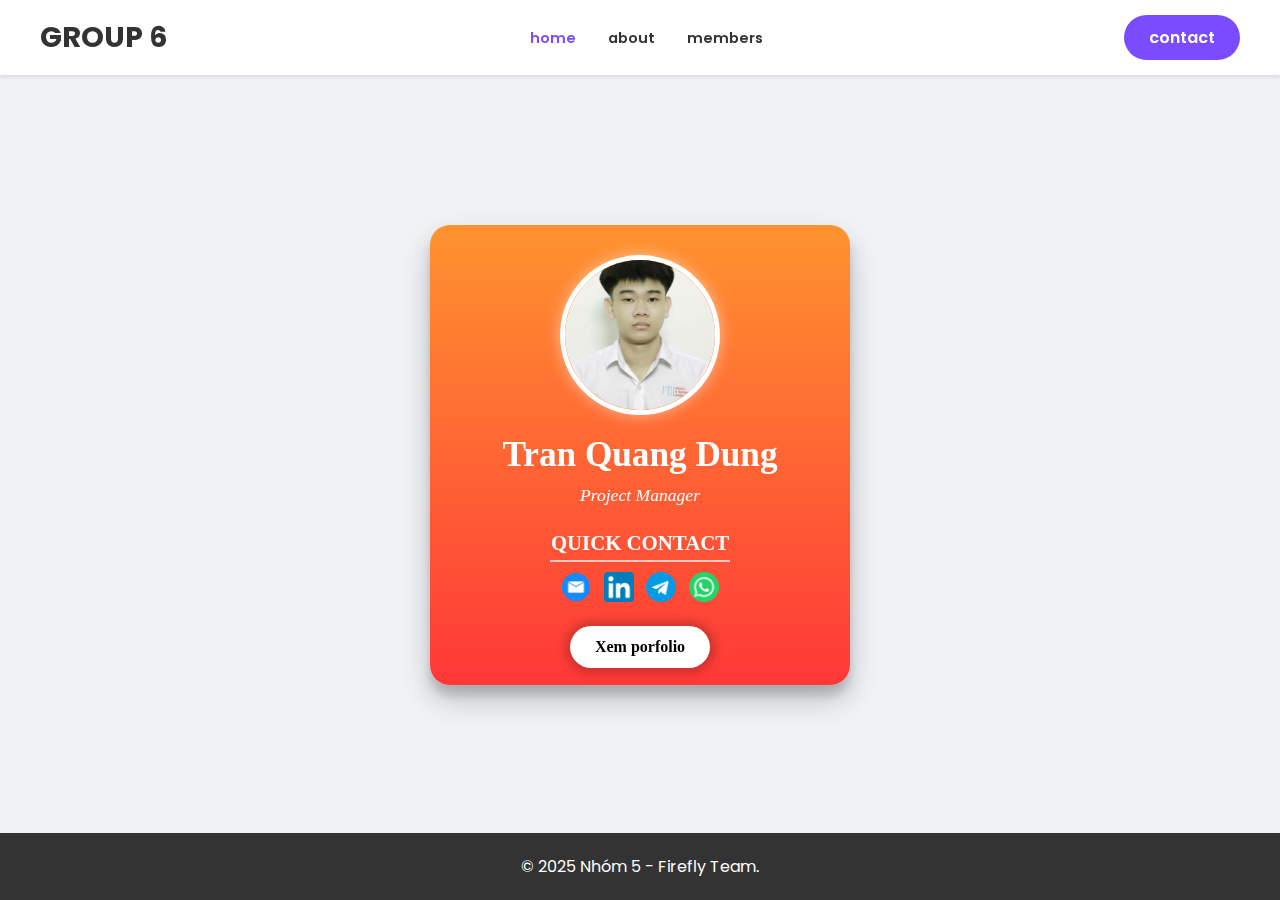
<file: dung.html>
<!DOCTYPE html>
<html lang="vi">
  <head>
    <meta charset="UTF-8" />
    <meta name="viewport" content="width=device-width, initial-scale=1.0" />
    <title>Thông Tin Thành Viên</title>
    <link
      href="https://fonts.googleapis.com/css2?family=Poppins:wght@400;600;700&display=swap"
      rel="stylesheet"
    />
    <style>
      body {
        margin: 0;
        font-family: "Poppins", sans-serif;
        background-color: #f0f2f5;
        color: #333;
      }
      .container {
        max-width: 1200px;
        margin: 0 auto;
        padding: 0 20px;
      }
      header {
        background-color: white;
        padding: 15px 0;
        box-shadow: 0 2px 4px rgba(0, 0, 0, 0.1);
        position: fixed;
        width: 100%;
        top: 0;
        z-index: 1000;
      }

      /* Dropdown Menu */
      .has-dropdown {
        position: relative;
      }
      .dropdown {
        display: flex;
        flex-direction: column;
        position: absolute;
        top: 100%;
        left: 0;
        background: #fff;
        border-radius: 8px;
        box-shadow: 0 4px 16px rgba(0, 0, 0, 0.2);
        overflow: hidden;
        opacity: 0;
        visibility: hidden;
        transform: translateY(10px);
        transition: opacity 0.3s, transform 0.3s;
        z-index: 10;
        min-width: 200px;
      }
      .dropdown li {
        list-style: none;
      }
      .dropdown li a:hover {
        background: #f0f0f0;
      }
      .has-dropdown:hover .dropdown {
        opacity: 1;
        visibility: visible;
        transform: translateY(0);
      }

      /* ABOUT SECTION */
      .about-section {
        text-align: center;
        padding: 40px 0;
        background-color: #efeaff;
      }

      .about-section .container {
        background: #fff;
        padding: 30px;
        border-radius: 12px;
        box-shadow: 0 8px 24px rgba(0, 0, 0, 0.05);
      }

      .about-section h2 {
        font-size: 28px;
        margin-bottom: 15px;
      }

      .about-section p {
        font-size: 20px;
        max-width: 800px;
        margin: 0 auto;
        line-height: 1.6;
      }

      /* Scroll animation states */
      .about-section,
      .slide-left,
      .slide-right {
        opacity: 0;
        transition: opacity 0.6s ease, transform 0.6s ease;
      }
      .slide-left {
        transform: translateX(-40px);
      }
      .slide-right {
        transform: translateX(40px);
      }
      .fade-in {
        opacity: 1;
        transform: translateX(0);
      }

      header .container {
        display: flex;
        justify-content: space-between;
        align-items: center;
      }
      .logo {
        font-weight: 700;
        font-size: 1.8em;
      }
      .nav-links ul {
        margin: 0;
        padding: 0;
        list-style: none;
        display: flex;
        align-items: center;
      }
      .nav-links ul li {
        position: relative;
        text-transform: lowercase;
        padding: 0.5rem 1rem;
      }
      .dropdown-list {
        padding: 0 !important;
      }
      .nav-links a {
        text-decoration: none;
        color: #333;
        font-weight: 600;
        font-size: 0.9em;
        transition: color 0.3s;
      }
      .nav-links a:hover,
      .nav-links a.active {
        color: #7b4cff;
      }
      .has-dropdown:hover .dropdown {
        display: block;
      }
      .dropdown {
        display: none;
        position: absolute;
        background-color: white;
        box-shadow: 0 4px 8px rgba(0, 0, 0, 0.1);
        list-style: none;
        padding: 10px 0;
        margin-top: 10px;
        border-radius: 10px;
      }
      .dropdown li a {
        padding: 15px 20px;
        border-radius: 5px;
        display: block;
        white-space: nowrap;
        text-align: center;
        text-transform: capitalize;
        font-weight: bolder;
      }
      .btn-contact {
        background-color: #7b4cff;
        color: white;
        padding: 10px 25px;
        border-radius: 50px;
        text-decoration: none;
        font-weight: 600;
        transition: background-color 0.3s;
      }
      .btn-contact:hover {
        background-color: #5229cc;
      }
      footer {
        background-color: #333;
        color: white;
        padding: 5px 0;
        text-align: center;
        position: fixed;
        bottom: 0;
        width: 100%;
      }

      main {
        display: flex;
        justify-content: center;
        align-items: center;
        padding: 120px 20px 50px 20px;
        min-height: calc(100vh - 120px - 110px);
      }

      .floating-container {
        animation: float 6s ease-in-out infinite;
      }

      @keyframes float {
        0% {
          transform: translateY(0px);
        }
        50% {
          transform: translateY(-20px);
        }
        100% {
          transform: translateY(0px);
        }
      }

      .card-container {
        perspective: 1500px;

        font-family: "Times New Roman", Times, serif;
      }

      .card {
        width: 420px;
        height: 460px;
        position: relative;
        transform-style: preserve-3d;
        transition: transform 0.8s cubic-bezier(0.77, 0, 0.175, 1);
        box-shadow: 0 15px 30px rgba(0, 0, 0, 0.2),
          0 10px 10px rgba(0, 0, 0, 0.15);
        border-radius: 20px;
      }

      .card-front,
      .card-back {
        position: absolute;
        width: 100%;
        height: 100%;
        backface-visibility: hidden;
        border-radius: 20px;
        display: flex;
        flex-direction: column;
        align-items: center;
        padding: 30px;
        box-sizing: border-box;
      }

      .card-front {
        background: linear-gradient(to top, #ff3838, #ff932f);
        color: white;
      }

      .profile-picture {
        width: 150px;
        height: 150px;
        border-radius: 50%;
        border: 5px solid white;
        object-fit: cover;
        margin-bottom: 20px;
        box-shadow: 0 0 15px rgba(255, 255, 255, 0.5);
      }

      .nickname {
        font-size: 2.2em;
        font-weight: bold;
        margin-bottom: 10px;
      }

      .motto {
        font-style: italic;
        margin-bottom: 25px;
        text-align: center;
        font-size: 1.1em;
      }

      .info-section {
        width: 100%;
        margin-bottom: 20px;
        text-align: center;
      }

      .info-section h3 {
        border-bottom: 2px solid rgba(255, 255, 255, 0.7);
        width: 50%;
        margin: auto;
        padding-bottom: 5px;
        margin-bottom: 10px;
        font-size: 1.3em;
        color: rgb(255, 255, 255);
      }

      .info-section ul {
        list-style: none;
        padding: 0;
        margin: 0;
        font-size: 1.1em;
      }

      .info-section ul li {
        margin-bottom: 8px;
      }

      .contact-info a {
        color: white;
        text-decoration: none;
        font-weight: bold;
      }

      .contact-info a:hover {
        text-decoration: underline;
      }

      .flip-button {
        background-color: rgb(255, 255, 255);
        border: none;
        color: black;
        padding: 12px 25px;
        border-radius: 25px;
        cursor: pointer;
        font-weight: bold;
        font-size: 1em;
        /* margin-top: auto; */
        transition: all 0.3s;
        box-shadow: 0 0 10px 5px rgba(0, 0, 0, 0.2);
        text-decoration: none;
      }

      .flip-button:hover {
        background-color: rgb(0, 0, 0);
        color: white;
        transform: scale(1.05);
      }
      .card-back {
        background: white;
        color: #333;
        transform: rotateY(180deg);
        justify-content: center;
      }

      .close-button {
        position: absolute;
        top: 15px;
        right: 20px;
        background: none;
        border: none;
        font-size: 2.5em;
        font-weight: bold;
        color: #aaa;
        cursor: pointer;
        line-height: 1;
        padding: 0;
        transition: color 0.3s ease;
      }

      .close-button:hover {
        color: #333;
      }

      .philosophy {
        text-align: center;
        padding: 20px;
      }

      .philosophy h2 {
        color: #7b4cff;
        margin-bottom: 20px;
        font-size: 2em;
      }

      .philosophy p {
        font-size: 1.2em;
        line-height: 1.6;
      }

      .card-container.flipped .card {
        transform: rotateY(180deg);
      }
    </style>
  </head>
  <body>
    <header>
      <div class="container">
        <div class="logo">GROUP 6</div>
        <nav class="nav-links">
          <ul>
            <li><a href="index.html" class="active">home</a></li>
            <li><a href="index.html#about">about</a></li>
            <li class="has-dropdown">
              <a href="#members">members</a>
              <ul class="dropdown">
                <li class="dropdown-list"><a href="dung.html">Tran Quang Dung</a></li>
                <li class="dropdown-list"><a href="tuan.html">Nguyen Le Tuan</a></li>
                <li class="dropdown-list"><a href="lam.html">Nguyen Truong Lam</a></li>
                <li class="dropdown-list"><a href="quang.html">Vu Minh Quang</a></li>
                <li class="dropdown-list"><a href="soai.html">Hoang Nguyen Soai</a></li>
              </ul>
            </li>
          </ul>
        </nav>
        <a href="#" class="btn-contact">contact</a>
      </div>
    </header>

    <main>
      <div class="floating-container">
        <div class="card-container" id="cardContainer">
          <div class="card">
            <div class="card-front">
              <img src="dung.jpg" alt="Ảnh đại diện" class="profile-picture" />
              <div class="nickname">Tran Quang Dung</div>
              <div class="motto">Project Manager</div>

              <div class="info-section contact-info">
                <h3>QUICK CONTACT</h3>
                <div
                  style="
                    display: flex;
                    gap: 0.8rem;
                    justify-content: center;
                    align-items: center;
                  "
                >
                  <a
                    href="https://mail.google.com/mail/?view=cm&fs=1&to=tranquangdung.tech@gmail.com"
                    target="_blank"
                  >
                    <img src="./gmail.png" width="30" alt="Gmail" />
                  </a>
                  <a href="https://linkedin.com/" target="_blank">
                    <img src="./linkedln.png" width="30" alt="LinkedIn" />
                  </a>
                  <a href="https://web.telegram.org/" target="_blank">
                    <img src="./telegram.png" width="30" alt="telegram" />
                  </a>
                  <a href="https://web.whatsapp.com/" target="_blank">
                    <img src="./whatsapp.png" width="30" alt="whatsapp" />
                  </a>
                </div>
              </div>

              <a
                href="#"
                class="flip-button"
                target="_blank"
                >Xem porfolio</a
              >
            </div>
          </div>
        </div>
      </div>
    </main>

    <footer>
      <div class="container">
        <p>&copy; 2025 Nhóm 5 - Firefly Team.</p>
      </div>
    </footer>
  </body>
</html>
</file>
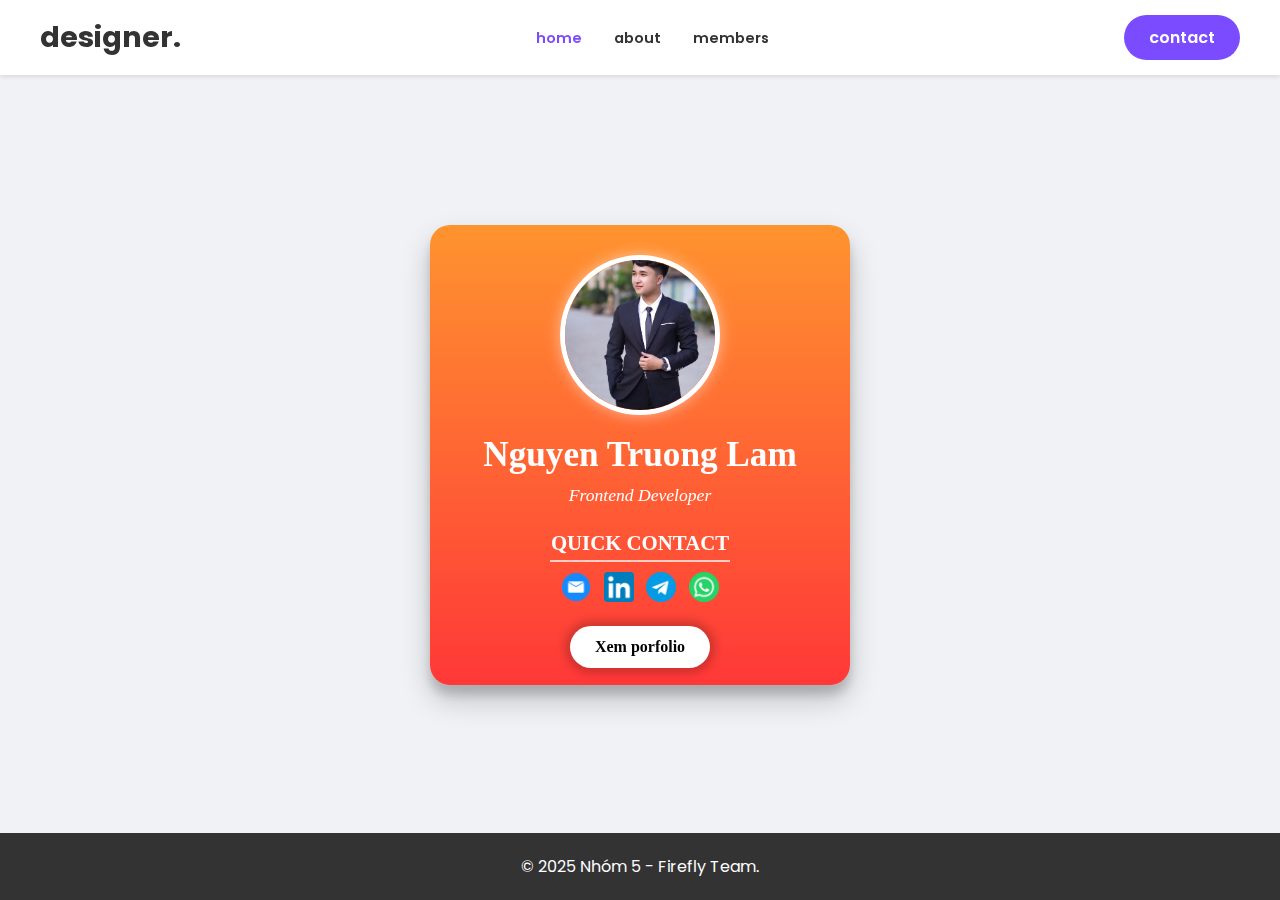
<file: lam.html>
<!DOCTYPE html>
<html lang="vi">
  <head>
    <meta charset="UTF-8" />
    <meta name="viewport" content="width=device-width, initial-scale=1.0" />
    <title>Thông Tin Thành Viên</title>
    <link
      href="https://fonts.googleapis.com/css2?family=Poppins:wght@400;600;700&display=swap"
      rel="stylesheet"
    />
    <style>
      body {
        margin: 0;
        font-family: "Poppins", sans-serif;
        background-color: #f0f2f5;
        color: #333;
      }
      .container {
        max-width: 1200px;
        margin: 0 auto;
        padding: 0 20px;
      }
      header {
        background-color: white;
        padding: 15px 0;
        box-shadow: 0 2px 4px rgba(0, 0, 0, 0.1);
        position: fixed;
        width: 100%;
        top: 0;
        z-index: 1000;
      }

      /* Dropdown Menu */
      .has-dropdown {
        position: relative;
      }
      .dropdown {
        display: flex;
        flex-direction: column;
        position: absolute;
        top: 100%;
        left: 0;
        background: #fff;
        border-radius: 8px;
        box-shadow: 0 4px 16px rgba(0, 0, 0, 0.2);
        overflow: hidden;
        opacity: 0;
        visibility: hidden;
        transform: translateY(10px);
        transition: opacity 0.3s, transform 0.3s;
        z-index: 10;
        min-width: 200px;
      }
      .dropdown li {
        list-style: none;
      }
      .dropdown li a:hover {
        background: #f0f0f0;
      }
      .has-dropdown:hover .dropdown {
        opacity: 1;
        visibility: visible;
        transform: translateY(0);
      }

      /* ABOUT SECTION */
      .about-section {
        text-align: center;
        padding: 40px 0;
        background-color: #efeaff;
      }

      .about-section .container {
        background: #fff;
        padding: 30px;
        border-radius: 12px;
        box-shadow: 0 8px 24px rgba(0, 0, 0, 0.05);
      }

      .about-section h2 {
        font-size: 28px;
        margin-bottom: 15px;
      }

      .about-section p {
        font-size: 20px;
        max-width: 800px;
        margin: 0 auto;
        line-height: 1.6;
      }

      /* Scroll animation states */
      .about-section,
      .slide-left,
      .slide-right {
        opacity: 0;
        transition: opacity 0.6s ease, transform 0.6s ease;
      }
      .slide-left {
        transform: translateX(-40px);
      }
      .slide-right {
        transform: translateX(40px);
      }
      .fade-in {
        opacity: 1;
        transform: translateX(0);
      }

      header .container {
        display: flex;
        justify-content: space-between;
        align-items: center;
      }
      .logo {
        font-weight: 700;
        font-size: 1.8em;
      }
      .nav-links ul {
        margin: 0;
        padding: 0;
        list-style: none;
        display: flex;
        align-items: center;
      }
      .nav-links ul li {
        position: relative;
        text-transform: lowercase;
        padding: 0.5rem 1rem;
      }
      .dropdown-list {
        padding: 0 !important;
      }
      .nav-links a {
        text-decoration: none;
        color: #333;
        font-weight: 600;
        font-size: 0.9em;
        transition: color 0.3s;
      }
      .nav-links a:hover,
      .nav-links a.active {
        color: #7b4cff;
      }
      .has-dropdown:hover .dropdown {
        display: block;
      }
      .dropdown {
        display: none;
        position: absolute;
        background-color: white;
        box-shadow: 0 4px 8px rgba(0, 0, 0, 0.1);
        list-style: none;
        padding: 10px 0;
        margin-top: 10px;
        border-radius: 10px;
      }
      .dropdown li a {
        padding: 15px 20px;
        border-radius: 5px;
        display: block;
        white-space: nowrap;
        text-align: center;
        text-transform: capitalize;
        font-weight: bolder;
      }
      .btn-contact {
        background-color: #7b4cff;
        color: white;
        padding: 10px 25px;
        border-radius: 50px;
        text-decoration: none;
        font-weight: 600;
        transition: background-color 0.3s;
      }
      .btn-contact:hover {
        background-color: #5229cc;
      }
      footer {
        background-color: #333;
        color: white;
        padding: 5px 0;
        text-align: center;
        position: fixed;
        bottom: 0;
        width: 100%;
      }

      main {
        display: flex;
        justify-content: center;
        align-items: center;
        padding: 120px 20px 50px 20px;
        min-height: calc(100vh - 120px - 110px);
      }

      .floating-container {
        animation: float 6s ease-in-out infinite;
      }

      @keyframes float {
        0% {
          transform: translateY(0px);
        }
        50% {
          transform: translateY(-20px);
        }
        100% {
          transform: translateY(0px);
        }
      }

      .card-container {
        perspective: 1500px;

        font-family: "Times New Roman", Times, serif;
      }

      .card {
        width: 420px;
        height: 460px;
        position: relative;
        transform-style: preserve-3d;
        transition: transform 0.8s cubic-bezier(0.77, 0, 0.175, 1);
        box-shadow: 0 15px 30px rgba(0, 0, 0, 0.2),
          0 10px 10px rgba(0, 0, 0, 0.15);
        border-radius: 20px;
      }

      .card-front,
      .card-back {
        position: absolute;
        width: 100%;
        height: 100%;
        backface-visibility: hidden;
        border-radius: 20px;
        display: flex;
        flex-direction: column;
        align-items: center;
        padding: 30px;
        box-sizing: border-box;
      }

      .card-front {
        background: linear-gradient(to top, #ff3838, #ff932f);
        color: white;
      }

      .profile-picture {
        width: 150px;
        height: 150px;
        border-radius: 50%;
        border: 5px solid white;
        object-fit: cover;
        margin-bottom: 20px;
        box-shadow: 0 0 15px rgba(255, 255, 255, 0.5);
      }

      .nickname {
        font-size: 2.2em;
        font-weight: bold;
        margin-bottom: 10px;
      }

      .motto {
        font-style: italic;
        margin-bottom: 25px;
        text-align: center;
        font-size: 1.1em;
      }

      .info-section {
        width: 100%;
        margin-bottom: 20px;
        text-align: center;
      }

      .info-section h3 {
        border-bottom: 2px solid rgba(255, 255, 255, 0.7);
        width: 50%;
        margin: auto;
        padding-bottom: 5px;
        margin-bottom: 10px;
        font-size: 1.3em;
        color: rgb(255, 255, 255);
      }

      .info-section ul {
        list-style: none;
        padding: 0;
        margin: 0;
        font-size: 1.1em;
      }

      .info-section ul li {
        margin-bottom: 8px;
      }

      .contact-info a {
        color: white;
        text-decoration: none;
        font-weight: bold;
      }

      .contact-info a:hover {
        text-decoration: underline;
      }

      .flip-button {
        background-color: rgb(255, 255, 255);
        border: none;
        color: black;
        padding: 12px 25px;
        border-radius: 25px;
        cursor: pointer;
        font-weight: bold;
        font-size: 1em;
        /* margin-top: auto; */
        transition: all 0.3s;
        box-shadow: 0 0 10px 5px rgba(0, 0, 0, 0.2);
        text-decoration: none;
      }

      .flip-button:hover {
        background-color: rgb(0, 0, 0);
        color: white;
        transform: scale(1.05);
      }
      .card-back {
        background: white;
        color: #333;
        transform: rotateY(180deg);
        justify-content: center;
      }

      .close-button {
        position: absolute;
        top: 15px;
        right: 20px;
        background: none;
        border: none;
        font-size: 2.5em;
        font-weight: bold;
        color: #aaa;
        cursor: pointer;
        line-height: 1;
        padding: 0;
        transition: color 0.3s ease;
      }

      .close-button:hover {
        color: #333;
      }

      .philosophy {
        text-align: center;
        padding: 20px;
      }

      .philosophy h2 {
        color: #7b4cff;
        margin-bottom: 20px;
        font-size: 2em;
      }

      .philosophy p {
        font-size: 1.2em;
        line-height: 1.6;
      }

      .card-container.flipped .card {
        transform: rotateY(180deg);
      }
    </style>
  </head>
  <body>
    <header>
      <div class="container">
        <div class="logo">designer.</div>
        <nav class="nav-links">
          <ul>
            <li><a href="index.html" class="active">home</a></li>
            <li><a href="index.html#about">about</a></li>
            <li class="has-dropdown">
              <a href="#members">members</a>
              <ul class="dropdown">
                <li class="dropdown-list"><a href="dung.html">Tran Quang Dung</a></li>
                <li class="dropdown-list"><a href="tuan.html">Nguyen Le Tuan</a></li>
                <li class="dropdown-list"><a href="lam.html">Nguyen Truong Lam</a></li>
                <li class="dropdown-list"><a href="quang.html">Vu Minh Quang</a></li>
                <li class="dropdown-list"><a href="soai.html">Hoang Nguyen Soai</a></li>
              </ul>
            </li>
          </ul>
        </nav>
        <a href="#" class="btn-contact">contact</a>
      </div>
    </header>

    <main>
      <div class="floating-container">
        <div class="card-container" id="cardContainer">
          <div class="card">
            <div class="card-front">
              <img src="lam.jpg" alt="Ảnh đại diện" class="profile-picture" />
              <div class="nickname">Nguyen Truong Lam</div>
              <div class="motto">Frontend Developer</div>

              <div class="info-section contact-info">
                <h3>QUICK CONTACT</h3>
                <div
                  style="
                    display: flex;
                    gap: 0.8rem;
                    justify-content: center;
                    align-items: center;
                  "
                >
                  <a
                    href="https://mail.google.com/mail/?view=cm&fs=1&to=lamnt8286@ut.edu.vn"
                    target="_blank"
                  >
                    <img src="./gmail.png" width="30" alt="Gmail" />
                  </a>
                  <a href="https://linkedin.com/" target="_blank">
                    <img src="./linkedln.png" width="30" alt="LinkedIn" />
                  </a>
                  <a href="https://web.telegram.org/" target="_blank">
                    <img src="./telegram.png" width="30" alt="telegram" />
                  </a>
                  <a href="https://web.whatsapp.com/" target="_blank">
                    <img src="./whatsapp.png" width="30" alt="whatsapp" />
                  </a>
                </div>
              </div>

              <a
                href="https://truonglam2k5.github.io/porfolio/"
                class="flip-button"
                target="_blank"

                >Xem porfolio</a
              >
            </div>
          </div>
        </div>
      </div>
    </main>

    <footer>
      <div class="container">
        <p>&copy; 2025 Nhóm 5 - Firefly Team.</p>
      </div>
    </footer>
  </body>
</html>
</file>
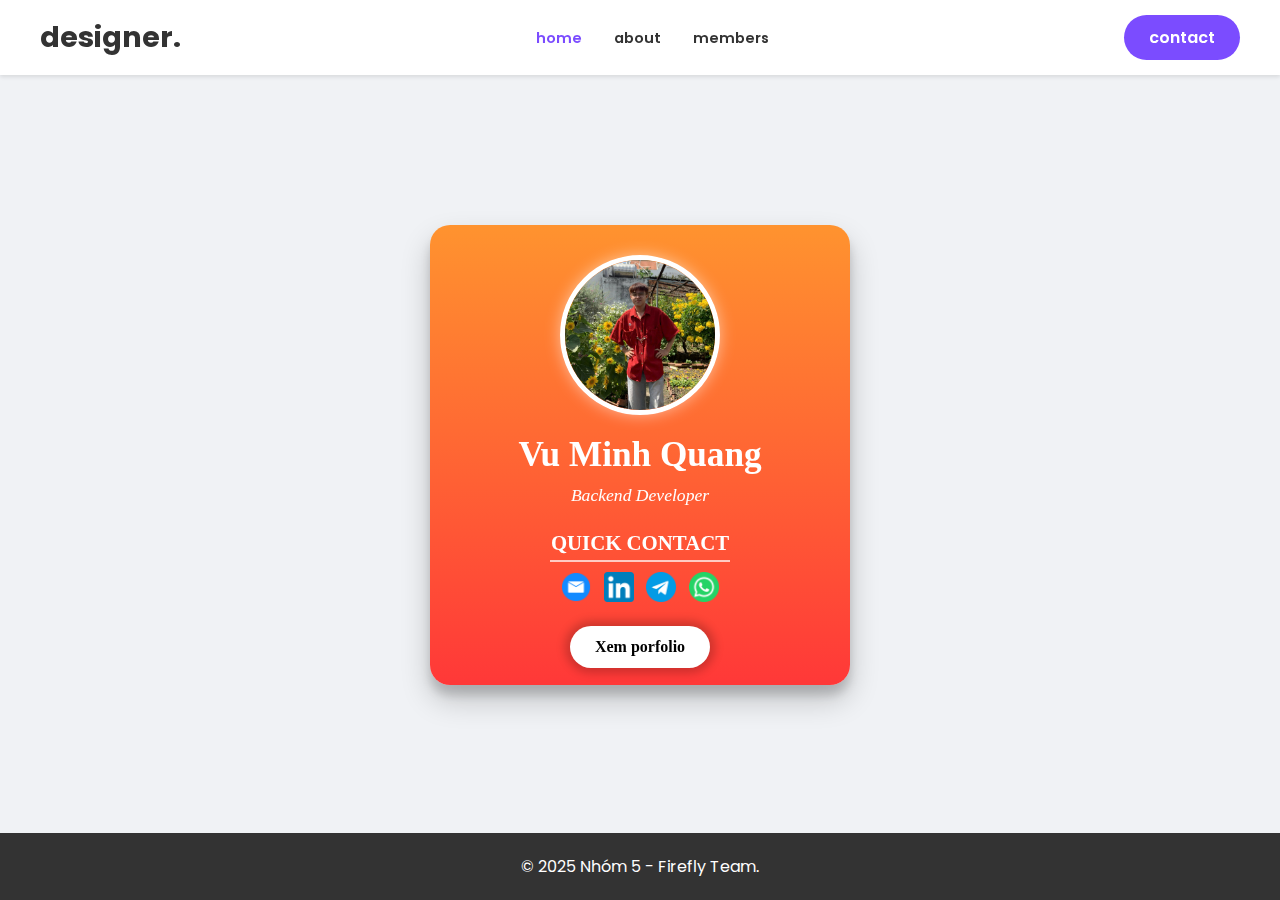
<file: quang.html>
<!DOCTYPE html>
<html lang="vi">
  <head>
    <meta charset="UTF-8" />
    <meta name="viewport" content="width=device-width, initial-scale=1.0" />
    <title>Thông Tin Thành Viên</title>
    <link
      href="https://fonts.googleapis.com/css2?family=Poppins:wght@400;600;700&display=swap"
      rel="stylesheet"
    />
    <style>
      body {
        margin: 0;
        font-family: "Poppins", sans-serif;
        background-color: #f0f2f5;
        color: #333;
      }
      .container {
        max-width: 1200px;
        margin: 0 auto;
        padding: 0 20px;
      }
      header {
        background-color: white;
        padding: 15px 0;
        box-shadow: 0 2px 4px rgba(0, 0, 0, 0.1);
        position: fixed;
        width: 100%;
        top: 0;
        z-index: 1000;
      }

      /* Dropdown Menu */
      .has-dropdown {
        position: relative;
      }
      .dropdown {
        display: flex;
        flex-direction: column;
        position: absolute;
        top: 100%;
        left: 0;
        background: #fff;
        border-radius: 8px;
        box-shadow: 0 4px 16px rgba(0, 0, 0, 0.2);
        overflow: hidden;
        opacity: 0;
        visibility: hidden;
        transform: translateY(10px);
        transition: opacity 0.3s, transform 0.3s;
        z-index: 10;
        min-width: 200px;
      }
      .dropdown li {
        list-style: none;
      }
      .dropdown li a:hover {
        background: #f0f0f0;
      }
      .has-dropdown:hover .dropdown {
        opacity: 1;
        visibility: visible;
        transform: translateY(0);
      }

      /* ABOUT SECTION */
      .about-section {
        text-align: center;
        padding: 40px 0;
        background-color: #efeaff;
      }

      .about-section .container {
        background: #fff;
        padding: 30px;
        border-radius: 12px;
        box-shadow: 0 8px 24px rgba(0, 0, 0, 0.05);
      }

      .about-section h2 {
        font-size: 28px;
        margin-bottom: 15px;
      }

      .about-section p {
        font-size: 20px;
        max-width: 800px;
        margin: 0 auto;
        line-height: 1.6;
      }

      /* Scroll animation states */
      .about-section,
      .slide-left,
      .slide-right {
        opacity: 0;
        transition: opacity 0.6s ease, transform 0.6s ease;
      }
      .slide-left {
        transform: translateX(-40px);
      }
      .slide-right {
        transform: translateX(40px);
      }
      .fade-in {
        opacity: 1;
        transform: translateX(0);
      }

      header .container {
        display: flex;
        justify-content: space-between;
        align-items: center;
      }
      .logo {
        font-weight: 700;
        font-size: 1.8em;
      }
      .nav-links ul {
        margin: 0;
        padding: 0;
        list-style: none;
        display: flex;
        align-items: center;
      }
      .nav-links ul li {
        position: relative;
        text-transform: lowercase;
        padding: 0.5rem 1rem;
      }
      .dropdown-list {
        padding: 0 !important;
      }
      .nav-links a {
        text-decoration: none;
        color: #333;
        font-weight: 600;
        font-size: 0.9em;
        transition: color 0.3s;
      }
      .nav-links a:hover,
      .nav-links a.active {
        color: #7b4cff;
      }
      .has-dropdown:hover .dropdown {
        display: block;
      }
      .dropdown {
        display: none;
        position: absolute;
        background-color: white;
        box-shadow: 0 4px 8px rgba(0, 0, 0, 0.1);
        list-style: none;
        padding: 10px 0;
        margin-top: 10px;
        border-radius: 10px;
      }
      .dropdown li a {
        padding: 15px 20px;
        border-radius: 5px;
        display: block;
        white-space: nowrap;
        text-align: center;
        text-transform: capitalize;
        font-weight: bolder;
      }
      .btn-contact {
        background-color: #7b4cff;
        color: white;
        padding: 10px 25px;
        border-radius: 50px;
        text-decoration: none;
        font-weight: 600;
        transition: background-color 0.3s;
      }
      .btn-contact:hover {
        background-color: #5229cc;
      }
      footer {
        background-color: #333;
        color: white;
        padding: 5px 0;
        text-align: center;
        position: fixed;
        bottom: 0;
        width: 100%;
      }

      main {
        display: flex;
        justify-content: center;
        align-items: center;
        padding: 120px 20px 50px 20px;
        min-height: calc(100vh - 120px - 110px);
      }

      .floating-container {
        animation: float 6s ease-in-out infinite;
      }

      @keyframes float {
        0% {
          transform: translateY(0px);
        }
        50% {
          transform: translateY(-20px);
        }
        100% {
          transform: translateY(0px);
        }
      }

      .card-container {
        perspective: 1500px;

        font-family: "Times New Roman", Times, serif;
      }

      .card {
        width: 420px;
        height: 460px;
        position: relative;
        transform-style: preserve-3d;
        transition: transform 0.8s cubic-bezier(0.77, 0, 0.175, 1);
        box-shadow: 0 15px 30px rgba(0, 0, 0, 0.2),
          0 10px 10px rgba(0, 0, 0, 0.15);
        border-radius: 20px;
      }

      .card-front,
      .card-back {
        position: absolute;
        width: 100%;
        height: 100%;
        backface-visibility: hidden;
        border-radius: 20px;
        display: flex;
        flex-direction: column;
        align-items: center;
        padding: 30px;
        box-sizing: border-box;
      }

      .card-front {
        background: linear-gradient(to top, #ff3838, #ff932f);
        color: white;
      }

      .profile-picture {
        width: 150px;
        height: 150px;
        border-radius: 50%;
        border: 5px solid white;
        object-fit: cover;
        margin-bottom: 20px;
        box-shadow: 0 0 15px rgba(255, 255, 255, 0.5);
      }

      .nickname {
        font-size: 2.2em;
        font-weight: bold;
        margin-bottom: 10px;
      }

      .motto {
        font-style: italic;
        margin-bottom: 25px;
        text-align: center;
        font-size: 1.1em;
      }

      .info-section {
        width: 100%;
        margin-bottom: 20px;
        text-align: center;
      }

      .info-section h3 {
        border-bottom: 2px solid rgba(255, 255, 255, 0.7);
        width: 50%;
        margin: auto;
        padding-bottom: 5px;
        margin-bottom: 10px;
        font-size: 1.3em;
        color: rgb(255, 255, 255);
      }

      .info-section ul {
        list-style: none;
        padding: 0;
        margin: 0;
        font-size: 1.1em;
      }

      .info-section ul li {
        margin-bottom: 8px;
      }

      .contact-info a {
        color: white;
        text-decoration: none;
        font-weight: bold;
      }

      .contact-info a:hover {
        text-decoration: underline;
      }

      .flip-button {
        background-color: rgb(255, 255, 255);
        border: none;
        color: black;
        padding: 12px 25px;
        border-radius: 25px;
        cursor: pointer;
        font-weight: bold;
        font-size: 1em;
        /* margin-top: auto; */
        transition: all 0.3s;
        box-shadow: 0 0 10px 5px rgba(0, 0, 0, 0.2);
        text-decoration: none;
      }

      .flip-button:hover {
        background-color: rgb(0, 0, 0);
        color: white;
        transform: scale(1.05);
      }
      .card-back {
        background: white;
        color: #333;
        transform: rotateY(180deg);
        justify-content: center;
      }

      .close-button {
        position: absolute;
        top: 15px;
        right: 20px;
        background: none;
        border: none;
        font-size: 2.5em;
        font-weight: bold;
        color: #aaa;
        cursor: pointer;
        line-height: 1;
        padding: 0;
        transition: color 0.3s ease;
      }

      .close-button:hover {
        color: #333;
      }

      .philosophy {
        text-align: center;
        padding: 20px;
      }

      .philosophy h2 {
        color: #7b4cff;
        margin-bottom: 20px;
        font-size: 2em;
      }

      .philosophy p {
        font-size: 1.2em;
        line-height: 1.6;
      }

      .card-container.flipped .card {
        transform: rotateY(180deg);
      }
    </style>
  </head>
  <body>
    <header>
      <div class="container">
        <div class="logo">designer.</div>
        <nav class="nav-links">
          <ul>
            <li><a href="index.html" class="active">home</a></li>
            <li><a href="index.html#about">about</a></li>
            <li class="has-dropdown">
              <a href="#members">members</a>
              <ul class="dropdown">
                <li class="dropdown-list"><a href="dung.html">Tran Quang Dung</a></li>
                <li class="dropdown-list"><a href="tuan.html">Nguyen Le Tuan</a></li>
                <li class="dropdown-list"><a href="lam.html">Nguyen Truong Lam</a></li>
                <li class="dropdown-list"><a href="quang.html">Vu Minh Quang</a></li>
                <li class="dropdown-list"><a href="soai.html">Hoang Nguyen Soai</a></li>
              </ul>
            </li>
          </ul>
        </nav>
        <a href="#" class="btn-contact">contact</a>
      </div>
    </header>

    <main>
      <div class="floating-container">
        <div class="card-container" id="cardContainer">
          <div class="card">
            <div class="card-front">
              <img src="quang.jpg" alt="Ảnh đại diện" class="profile-picture" />
              <div class="nickname">Vu Minh Quang</div>
              <div class="motto">Backend Developer</div>

              <div class="info-section contact-info">
                <h3>QUICK CONTACT</h3>
                <div
                  style="
                    display: flex;
                    gap: 0.8rem;
                    justify-content: center;
                    align-items: center;
                  "
                >
                  <a
                    href="https://mail.google.com/mail/?view=cm&fs=1&to=quangsimeon551@gmail.com"
                    target="_blank"
                  >
                    <img src="./gmail.png" width="30" alt="Gmail" />
                  </a>
                  <a href="https://linkedin.com/" target="_blank">
                    <img src="./linkedln.png" width="30" alt="LinkedIn" />
                  </a>
                  <a href="https://web.telegram.org/" target="_blank">
                    <img src="./telegram.png" width="30" alt="telegram" />
                  </a>
                  <a href="https://web.whatsapp.com/" target="_blank">
                    <img src="./whatsapp.png" width="30" alt="whatsapp" />
                  </a>
                </div>
              </div>

              <a
                href="https://quang551.github.io/My-portfolio/"
                class="flip-button"
                target="_blank"

                >Xem porfolio</a
              >
            </div>
          </div>
        </div>
      </div>
    </main>

    <footer>
      <div class="container">
        <p>&copy; 2025 Nhóm 5 - Firefly Team.</p>
      </div>
    </footer>
  </body>
</html>
</file>
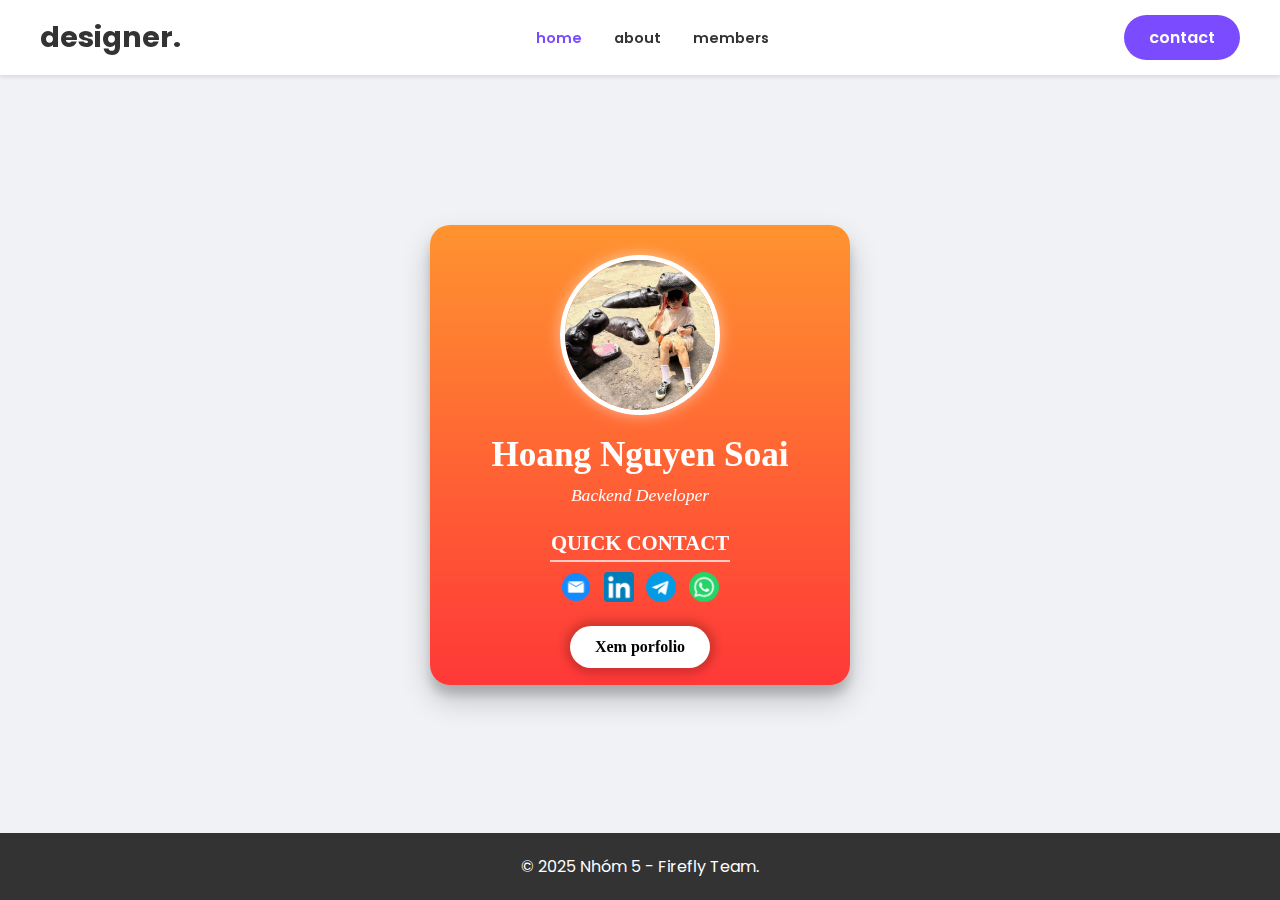
<file: soai.html>
<!DOCTYPE html>
<html lang="vi">
  <head>
    <meta charset="UTF-8" />
    <meta name="viewport" content="width=device-width, initial-scale=1.0" />
    <title>Thông Tin Thành Viên</title>
    <link
      href="https://fonts.googleapis.com/css2?family=Poppins:wght@400;600;700&display=swap"
      rel="stylesheet"
    />
    <style>
      body {
        margin: 0;
        font-family: "Poppins", sans-serif;
        background-color: #f0f2f5;
        color: #333;
      }
      .container {
        max-width: 1200px;
        margin: 0 auto;
        padding: 0 20px;
      }
      header {
        background-color: white;
        padding: 15px 0;
        box-shadow: 0 2px 4px rgba(0, 0, 0, 0.1);
        position: fixed;
        width: 100%;
        top: 0;
        z-index: 1000;
      }

      /* Dropdown Menu */
      .has-dropdown {
        position: relative;
      }
      .dropdown {
        display: flex;
        flex-direction: column;
        position: absolute;
        top: 100%;
        left: 0;
        background: #fff;
        border-radius: 8px;
        box-shadow: 0 4px 16px rgba(0, 0, 0, 0.2);
        overflow: hidden;
        opacity: 0;
        visibility: hidden;
        transform: translateY(10px);
        transition: opacity 0.3s, transform 0.3s;
        z-index: 10;
        min-width: 200px;
      }
      .dropdown li {
        list-style: none;
      }
      .dropdown li a:hover {
        background: #f0f0f0;
      }
      .has-dropdown:hover .dropdown {
        opacity: 1;
        visibility: visible;
        transform: translateY(0);
      }

      /* ABOUT SECTION */
      .about-section {
        text-align: center;
        padding: 40px 0;
        background-color: #efeaff;
      }

      .about-section .container {
        background: #fff;
        padding: 30px;
        border-radius: 12px;
        box-shadow: 0 8px 24px rgba(0, 0, 0, 0.05);
      }

      .about-section h2 {
        font-size: 28px;
        margin-bottom: 15px;
      }

      .about-section p {
        font-size: 20px;
        max-width: 800px;
        margin: 0 auto;
        line-height: 1.6;
      }

      /* Scroll animation states */
      .about-section,
      .slide-left,
      .slide-right {
        opacity: 0;
        transition: opacity 0.6s ease, transform 0.6s ease;
      }
      .slide-left {
        transform: translateX(-40px);
      }
      .slide-right {
        transform: translateX(40px);
      }
      .fade-in {
        opacity: 1;
        transform: translateX(0);
      }

      header .container {
        display: flex;
        justify-content: space-between;
        align-items: center;
      }
      .logo {
        font-weight: 700;
        font-size: 1.8em;
      }
      .nav-links ul {
        margin: 0;
        padding: 0;
        list-style: none;
        display: flex;
        align-items: center;
      }
      .nav-links ul li {
        position: relative;
        text-transform: lowercase;
        padding: 0.5rem 1rem;
      }
      .dropdown-list {
        padding: 0 !important;
      }
      .nav-links a {
        text-decoration: none;
        color: #333;
        font-weight: 600;
        font-size: 0.9em;
        transition: color 0.3s;
      }
      .nav-links a:hover,
      .nav-links a.active {
        color: #7b4cff;
      }
      .has-dropdown:hover .dropdown {
        display: block;
      }
      .dropdown {
        display: none;
        position: absolute;
        background-color: white;
        box-shadow: 0 4px 8px rgba(0, 0, 0, 0.1);
        list-style: none;
        padding: 10px 0;
        margin-top: 10px;
        border-radius: 10px;
      }
      .dropdown li a {
        padding: 15px 20px;
        border-radius: 5px;
        display: block;
        white-space: nowrap;
        text-align: center;
        text-transform: capitalize;
        font-weight: bolder;
      }
      .btn-contact {
        background-color: #7b4cff;
        color: white;
        padding: 10px 25px;
        border-radius: 50px;
        text-decoration: none;
        font-weight: 600;
        transition: background-color 0.3s;
      }
      .btn-contact:hover {
        background-color: #5229cc;
      }
      footer {
        background-color: #333;
        color: white;
        padding: 5px 0;
        text-align: center;
        position: fixed;
        bottom: 0;
        width: 100%;
      }

      main {
        display: flex;
        justify-content: center;
        align-items: center;
        padding: 120px 20px 50px 20px;
        min-height: calc(100vh - 120px - 110px);
      }

      .floating-container {
        animation: float 6s ease-in-out infinite;
      }

      @keyframes float {
        0% {
          transform: translateY(0px);
        }
        50% {
          transform: translateY(-20px);
        }
        100% {
          transform: translateY(0px);
        }
      }

      .card-container {
        perspective: 1500px;

        font-family: "Times New Roman", Times, serif;
      }

      .card {
        width: 420px;
        height: 460px;
        position: relative;
        transform-style: preserve-3d;
        transition: transform 0.8s cubic-bezier(0.77, 0, 0.175, 1);
        box-shadow: 0 15px 30px rgba(0, 0, 0, 0.2),
          0 10px 10px rgba(0, 0, 0, 0.15);
        border-radius: 20px;
      }

      .card-front,
      .card-back {
        position: absolute;
        width: 100%;
        height: 100%;
        backface-visibility: hidden;
        border-radius: 20px;
        display: flex;
        flex-direction: column;
        align-items: center;
        padding: 30px;
        box-sizing: border-box;
      }

      .card-front {
        background: linear-gradient(to top, #ff3838, #ff932f);
        color: white;
      }

      .profile-picture {
        width: 150px;
        height: 150px;
        border-radius: 50%;
        border: 5px solid white;
        object-fit: cover;
        margin-bottom: 20px;
        box-shadow: 0 0 15px rgba(255, 255, 255, 0.5);
      }

      .nickname {
        font-size: 2.2em;
        font-weight: bold;
        margin-bottom: 10px;
      }

      .motto {
        font-style: italic;
        margin-bottom: 25px;
        text-align: center;
        font-size: 1.1em;
      }

      .info-section {
        width: 100%;
        margin-bottom: 20px;
        text-align: center;
      }

      .info-section h3 {
        border-bottom: 2px solid rgba(255, 255, 255, 0.7);
        width: 50%;
        margin: auto;
        padding-bottom: 5px;
        margin-bottom: 10px;
        font-size: 1.3em;
        color: rgb(255, 255, 255);
      }

      .info-section ul {
        list-style: none;
        padding: 0;
        margin: 0;
        font-size: 1.1em;
      }

      .info-section ul li {
        margin-bottom: 8px;
      }

      .contact-info a {
        color: white;
        text-decoration: none;
        font-weight: bold;
      }

      .contact-info a:hover {
        text-decoration: underline;
      }

      .flip-button {
        background-color: rgb(255, 255, 255);
        border: none;
        color: black;
        padding: 12px 25px;
        border-radius: 25px;
        cursor: pointer;
        font-weight: bold;
        font-size: 1em;
        /* margin-top: auto; */
        transition: all 0.3s;
        box-shadow: 0 0 10px 5px rgba(0, 0, 0, 0.2);
        text-decoration: none;
      }

      .flip-button:hover {
        background-color: rgb(0, 0, 0);
        color: white;
        transform: scale(1.05);
      }
      .card-back {
        background: white;
        color: #333;
        transform: rotateY(180deg);
        justify-content: center;
      }

      .close-button {
        position: absolute;
        top: 15px;
        right: 20px;
        background: none;
        border: none;
        font-size: 2.5em;
        font-weight: bold;
        color: #aaa;
        cursor: pointer;
        line-height: 1;
        padding: 0;
        transition: color 0.3s ease;
      }

      .close-button:hover {
        color: #333;
      }

      .philosophy {
        text-align: center;
        padding: 20px;
      }

      .philosophy h2 {
        color: #7b4cff;
        margin-bottom: 20px;
        font-size: 2em;
      }

      .philosophy p {
        font-size: 1.2em;
        line-height: 1.6;
      }

      .card-container.flipped .card {
        transform: rotateY(180deg);
      }
    </style>
  </head>
  <body>
    <header>
      <div class="container">
        <div class="logo">designer.</div>
        <nav class="nav-links">
          <ul>
            <li><a href="index.html" class="active">home</a></li>
            <li><a href="index.html#about">about</a></li>
            <li class="has-dropdown">
              <a href="#members">members</a>
              <ul class="dropdown">
                <li class="dropdown-list"><a href="dung.html">Tran Quang Dung</a></li>
                <li class="dropdown-list"><a href="tuan.html">Nguyen Le Tuan</a></li>
                <li class="dropdown-list"><a href="lam.html">Nguyen Truong Lam</a></li>
                <li class="dropdown-list"><a href="quang.html">Vu Minh Quang</a></li>
                <li class="dropdown-list"><a href="soai.html">Hoang Nguyen Soai</a></li>
              </ul>
            </li>
          </ul>
        </nav>
        <a href="#" class="btn-contact">contact</a>
      </div>
    </header>

    <main>
      <div class="floating-container">
        <div class="card-container" id="cardContainer">
          <div class="card">
            <div class="card-front">
              <img src="soai.jpg" alt="Ảnh đại diện" class="profile-picture" />
              <div class="nickname">Hoang Nguyen Soai</div>
              <div class="motto">Backend Developer</div>

              <div class="info-section contact-info">
                <h3>QUICK CONTACT</h3>
                <div
                  style="
                    display: flex;
                    gap: 0.8rem;
                    justify-content: center;
                    align-items: center;
                  "
                >
                  <a
                    href="https://mail.google.com/mail/?view=cm&fs=1&to=undefined"
                    target="_blank"
                  >
                    <img src="./gmail.png" width="30" alt="Gmail" />
                  </a>
                  <a href="https://linkedin.com/" target="_blank">
                    <img src="./linkedln.png" width="30" alt="LinkedIn" />
                  </a>
                  <a href="https://web.telegram.org/" target="_blank">
                    <img src="./telegram.png" width="30" alt="telegram" />
                  </a>
                  <a href="https://web.whatsapp.com/" target="_blank">
                    <img src="./whatsapp.png" width="30" alt="whatsapp" />
                  </a>
                </div>
              </div>

              <a
                href="https://hsoai.github.io/web1/"
                class="flip-button"
                target="_blank"

                >Xem porfolio</a
              >
            </div>
          </div>
        </div>
      </div>
    </main>

    <footer>
      <div class="container">
        <p>&copy; 2025 Nhóm 5 - Firefly Team.</p>
      </div>
    </footer>
  </body>
</html>
</file>
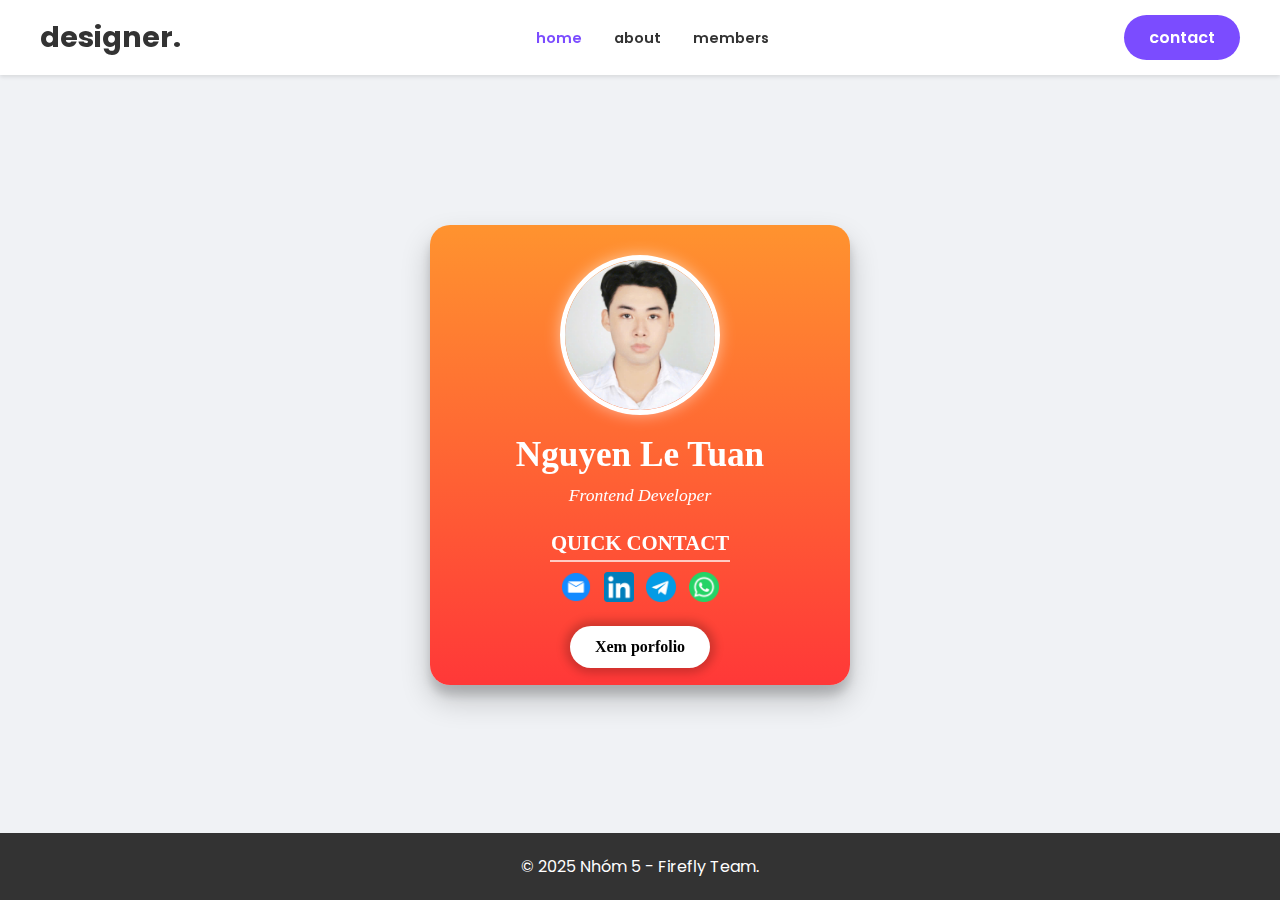
<file: tuan.html>
<!DOCTYPE html>
<html lang="vi">
  <head>
    <meta charset="UTF-8" />
    <meta name="viewport" content="width=device-width, initial-scale=1.0" />
    <title>Thông Tin Thành Viên</title>
    <link
      href="https://fonts.googleapis.com/css2?family=Poppins:wght@400;600;700&display=swap"
      rel="stylesheet"
    />
    <style>
      body {
        margin: 0;
        font-family: "Poppins", sans-serif;
        background-color: #f0f2f5;
        color: #333;
      }
      .container {
        max-width: 1200px;
        margin: 0 auto;
        padding: 0 20px;
      }
      header {
        background-color: white;
        padding: 15px 0;
        box-shadow: 0 2px 4px rgba(0, 0, 0, 0.1);
        position: fixed;
        width: 100%;
        top: 0;
        z-index: 1000;
      }

      /* Dropdown Menu */
      .has-dropdown {
        position: relative;
      }
      .dropdown {
        display: flex;
        flex-direction: column;
        position: absolute;
        top: 100%;
        left: 0;
        background: #fff;
        border-radius: 8px;
        box-shadow: 0 4px 16px rgba(0, 0, 0, 0.2);
        overflow: hidden;
        opacity: 0;
        visibility: hidden;
        transform: translateY(10px);
        transition: opacity 0.3s, transform 0.3s;
        z-index: 10;
        min-width: 200px;
      }
      .dropdown li {
        list-style: none;
      }
      .dropdown li a:hover {
        background: #f0f0f0;
      }
      .has-dropdown:hover .dropdown {
        opacity: 1;
        visibility: visible;
        transform: translateY(0);
      }

      /* ABOUT SECTION */
      .about-section {
        text-align: center;
        padding: 40px 0;
        background-color: #efeaff;
      }

      .about-section .container {
        background: #fff;
        padding: 30px;
        border-radius: 12px;
        box-shadow: 0 8px 24px rgba(0, 0, 0, 0.05);
      }

      .about-section h2 {
        font-size: 28px;
        margin-bottom: 15px;
      }

      .about-section p {
        font-size: 20px;
        max-width: 800px;
        margin: 0 auto;
        line-height: 1.6;
      }

      /* Scroll animation states */
      .about-section,
      .slide-left,
      .slide-right {
        opacity: 0;
        transition: opacity 0.6s ease, transform 0.6s ease;
      }
      .slide-left {
        transform: translateX(-40px);
      }
      .slide-right {
        transform: translateX(40px);
      }
      .fade-in {
        opacity: 1;
        transform: translateX(0);
      }

      header .container {
        display: flex;
        justify-content: space-between;
        align-items: center;
      }
      .logo {
        font-weight: 700;
        font-size: 1.8em;
      }
      .nav-links ul {
        margin: 0;
        padding: 0;
        list-style: none;
        display: flex;
        align-items: center;
      }
      .nav-links ul li {
        position: relative;
        text-transform: lowercase;
        padding: 0.5rem 1rem;
      }
      .dropdown-list {
        padding: 0 !important;
      }
      .nav-links a {
        text-decoration: none;
        color: #333;
        font-weight: 600;
        font-size: 0.9em;
        transition: color 0.3s;
      }
      .nav-links a:hover,
      .nav-links a.active {
        color: #7b4cff;
      }
      .has-dropdown:hover .dropdown {
        display: block;
      }
      .dropdown {
        display: none;
        position: absolute;
        background-color: white;
        box-shadow: 0 4px 8px rgba(0, 0, 0, 0.1);
        list-style: none;
        padding: 10px 0;
        margin-top: 10px;
        border-radius: 10px;
      }
      .dropdown li a {
        padding: 15px 20px;
        border-radius: 5px;
        display: block;
        white-space: nowrap;
        text-align: center;
        text-transform: capitalize;
        font-weight: bolder;
      }
      .btn-contact {
        background-color: #7b4cff;
        color: white;
        padding: 10px 25px;
        border-radius: 50px;
        text-decoration: none;
        font-weight: 600;
        transition: background-color 0.3s;
      }
      .btn-contact:hover {
        background-color: #5229cc;
      }
      footer {
        background-color: #333;
        color: white;
        padding: 5px 0;
        text-align: center;
        position: fixed;
        bottom: 0;
        width: 100%;
      }

      main {
        display: flex;
        justify-content: center;
        align-items: center;
        padding: 120px 20px 50px 20px;
        min-height: calc(100vh - 120px - 110px);
      }

      .floating-container {
        animation: float 6s ease-in-out infinite;
      }

      @keyframes float {
        0% {
          transform: translateY(0px);
        }
        50% {
          transform: translateY(-20px);
        }
        100% {
          transform: translateY(0px);
        }
      }

      .card-container {
        perspective: 1500px;

        font-family: "Times New Roman", Times, serif;
      }

      .card {
        width: 420px;
        height: 460px;
        position: relative;
        transform-style: preserve-3d;
        transition: transform 0.8s cubic-bezier(0.77, 0, 0.175, 1);
        box-shadow: 0 15px 30px rgba(0, 0, 0, 0.2),
          0 10px 10px rgba(0, 0, 0, 0.15);
        border-radius: 20px;
      }

      .card-front,
      .card-back {
        position: absolute;
        width: 100%;
        height: 100%;
        backface-visibility: hidden;
        border-radius: 20px;
        display: flex;
        flex-direction: column;
        align-items: center;
        padding: 30px;
        box-sizing: border-box;
      }

      .card-front {
        background: linear-gradient(to top, #ff3838, #ff932f);
        color: white;
      }

      .profile-picture {
        width: 150px;
        height: 150px;
        border-radius: 50%;
        border: 5px solid white;
        object-fit: cover;
        margin-bottom: 20px;
        box-shadow: 0 0 15px rgba(255, 255, 255, 0.5);
      }

      .nickname {
        font-size: 2.2em;
        font-weight: bold;
        margin-bottom: 10px;
      }

      .motto {
        font-style: italic;
        margin-bottom: 25px;
        text-align: center;
        font-size: 1.1em;
      }

      .info-section {
        width: 100%;
        margin-bottom: 20px;
        text-align: center;
      }

      .info-section h3 {
        border-bottom: 2px solid rgba(255, 255, 255, 0.7);
        width: 50%;
        margin: auto;
        padding-bottom: 5px;
        margin-bottom: 10px;
        font-size: 1.3em;
        color: rgb(255, 255, 255);
      }

      .info-section ul {
        list-style: none;
        padding: 0;
        margin: 0;
        font-size: 1.1em;
      }

      .info-section ul li {
        margin-bottom: 8px;
      }

      .contact-info a {
        color: white;
        text-decoration: none;
        font-weight: bold;
      }

      .contact-info a:hover {
        text-decoration: underline;
      }

      .flip-button {
        background-color: rgb(255, 255, 255);
        border: none;
        color: black;
        padding: 12px 25px;
        border-radius: 25px;
        cursor: pointer;
        font-weight: bold;
        font-size: 1em;
        /* margin-top: auto; */
        transition: all 0.3s;
        box-shadow: 0 0 10px 5px rgba(0, 0, 0, 0.2);
        text-decoration: none;
      }

      .flip-button:hover {
        background-color: rgb(0, 0, 0);
        color: white;
        transform: scale(1.05);
      }
      .card-back {
        background: white;
        color: #333;
        transform: rotateY(180deg);
        justify-content: center;
      }

      .close-button {
        position: absolute;
        top: 15px;
        right: 20px;
        background: none;
        border: none;
        font-size: 2.5em;
        font-weight: bold;
        color: #aaa;
        cursor: pointer;
        line-height: 1;
        padding: 0;
        transition: color 0.3s ease;
      }

      .close-button:hover {
        color: #333;
      }

      .philosophy {
        text-align: center;
        padding: 20px;
      }

      .philosophy h2 {
        color: #7b4cff;
        margin-bottom: 20px;
        font-size: 2em;
      }

      .philosophy p {
        font-size: 1.2em;
        line-height: 1.6;
      }

      .card-container.flipped .card {
        transform: rotateY(180deg);
      }
    </style>
  </head>
  <body>
    <header>
      <div class="container">
        <div class="logo">designer.</div>
        <nav class="nav-links">
          <ul>
            <li><a href="index.html" class="active">home</a></li>
            <li><a href="index.html#about">about</a></li>
            <li class="has-dropdown">
              <a href="#members">members</a>
              <ul class="dropdown">
                <li class="dropdown-list"><a href="dung.html">Tran Quang Dung</a></li>
                <li class="dropdown-list"><a href="tuan.html">Nguyen Le Tuan</a></li>
                <li class="dropdown-list"><a href="lam.html">Nguyen Truong Lam</a></li>
                <li class="dropdown-list"><a href="quang.html">Vu Minh Quang</a></li>
                <li class="dropdown-list"><a href="soai.html">Hoang Nguyen Soai</a></li>
              </ul>
            </li>
          </ul>
        </nav>
        <a href="#" class="btn-contact">contact</a>
      </div>
    </header>

    <main>
      <div class="floating-container">
        <div class="card-container" id="cardContainer">
          <div class="card">
            <div class="card-front">
              <img src="sa.jpg" alt="Ảnh đại diện" class="profile-picture" />
              <div class="nickname">Nguyen Le Tuan</div>
              <div class="motto">Frontend Developer</div>

              <div class="info-section contact-info">
                <h3>QUICK CONTACT</h3>
                <div
                  style="
                    display: flex;
                    gap: 0.8rem;
                    justify-content: center;
                    align-items: center;
                  "
                >
                  <a
                    href="https://mail.google.com/mail/?view=cm&fs=1&to=tuanlenguyen612@gmail.com"
                    target="_blank"
                  >
                    <img src="./gmail.png" width="30" alt="Gmail" />
                  </a>
                  <a href="https://linkedin.com/" target="_blank">
                    <img src="./linkedln.png" width="30" alt="LinkedIn" />
                  </a>
                  <a href="https://web.telegram.org/" target="_blank">
                    <img src="./telegram.png" width="30" alt="telegram" />
                  </a>
                  <a href="https://web.whatsapp.com/" target="_blank">
                    <img src="./whatsapp.png" width="30" alt="whatsapp" />
                  </a>
                </div>
              </div>

              <a
                href="https://ltuan126.github.io/Portfolio/"
                class="flip-button"
                target="_blank"

                >Xem porfolio</a
              >
            </div>
          </div>
        </div>
      </div>
    </main>

    <footer>
      <div class="container">
        <p>&copy; 2025 Nhóm 5 - Firefly Team.</p>
      </div>
    </footer>
  </body>
</html>
</file>
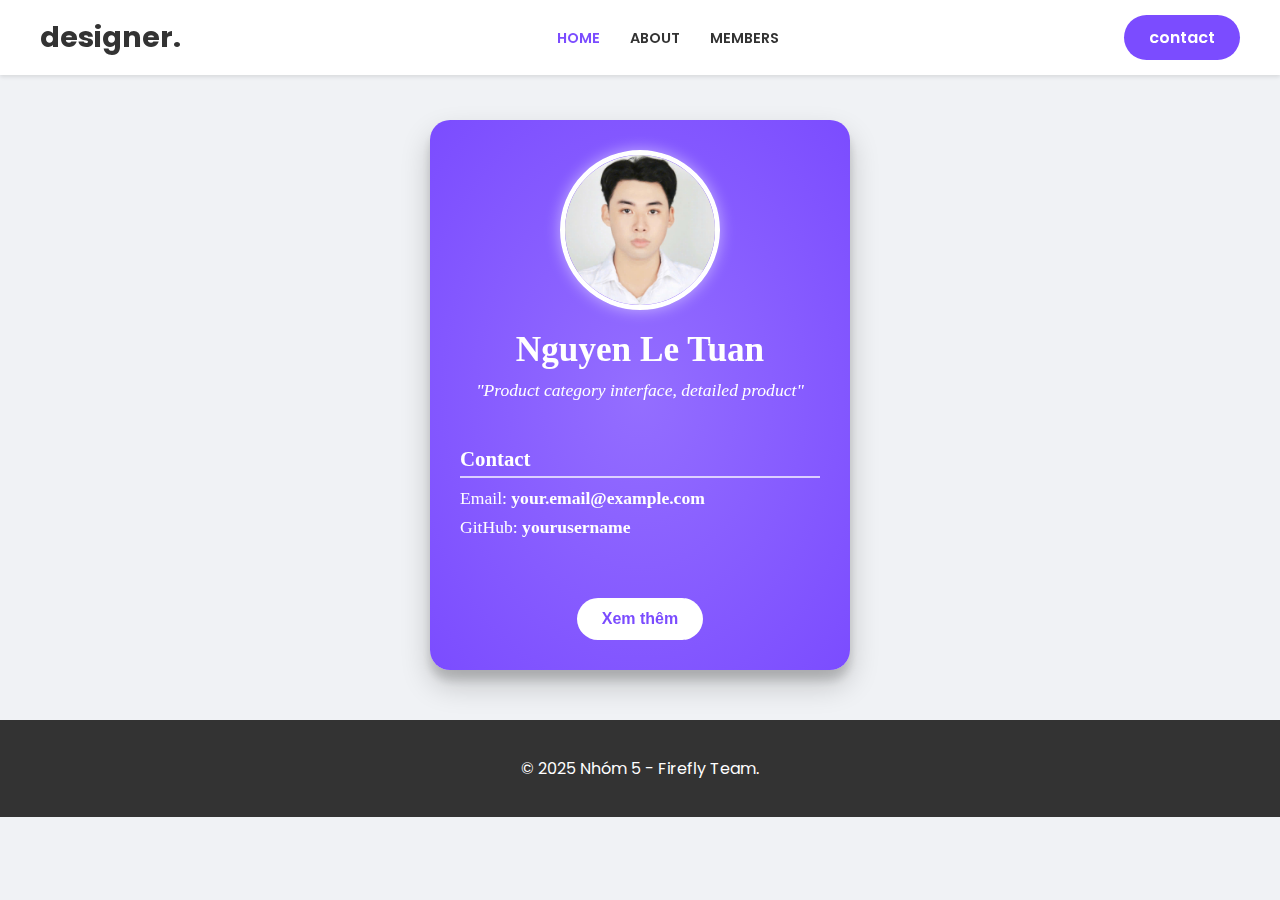
<file: tv1.html>
<!DOCTYPE html>
<html lang="vi">
<head>
    <meta charset="UTF-8">
    <meta name="viewport" content="width=device-width, initial-scale=1.0">
    <title>Thông Tin Thành Viên</title>
    <link href="https://fonts.googleapis.com/css2?family=Poppins:wght@400;600;700&display=swap" rel="stylesheet">
    <style>
        body {
            margin: 0;
            font-family: 'Poppins', sans-serif;
            background-color: #f0f2f5;
            color: #333;
        }
        .container {
            max-width: 1200px;
            margin: 0 auto;
            padding: 0 20px;
        }
        header {
            background-color: white;
            padding: 15px 0;
            box-shadow: 0 2px 4px rgba(0,0,0,0.1);
            position: fixed;
            width: 100%;
            top: 0;
            z-index: 1000;
        }
        header .container {
            display: flex;
            justify-content: space-between;
            align-items: center;
        }
        .logo {
            font-weight: 700;
            font-size: 1.8em;
        }
        .nav-links ul {
            margin: 0;
            padding: 0;
            list-style: none;
            display: flex;
            align-items: center;
        }
        .nav-links ul li {
            margin-left: 30px;
            position: relative;
        }
        .nav-links a {
            text-decoration: none;
            color: #333;
            font-weight: 600;
            text-transform: uppercase;
            font-size: 0.9em;
            transition: color 0.3s;
        }
        .nav-links a:hover, .nav-links a.active {
            color: #7b4cff;
        }
        .has-dropdown:hover .dropdown {
            display: block;
        }
        .dropdown {
            display: none;
            position: absolute;
            background-color: white;
            box-shadow: 0 4px 8px rgba(0,0,0,0.1);
            list-style: none;
            padding: 10px 0;
            margin-top: 10px;
            border-radius: 5px;
        }
        .dropdown li a {
            padding: 10px 20px;
            display: block;
            white-space: nowrap;
        }
        .btn-contact {
            background-color: #7b4cff;
            color: white;
            padding: 10px 25px;
            border-radius: 50px;
            text-decoration: none;
            font-weight: 600;
            transition: background-color 0.3s;
        }
        .btn-contact:hover {
            background-color: #5229cc;
        }
        footer {
            background-color: #333;
            color: white;
            padding: 20px 0;
            text-align: center;
            margin-top: auto;
        }
        
        main {
            display: flex;
            justify-content: center;
            align-items: center;
            padding: 120px 20px 50px 20px;
            min-height: calc(100vh - 120px - 62px);
            box-sizing: border-box;
        }

        .floating-container {
            animation: float 6s ease-in-out infinite;
        }

        @keyframes float {
            0% { transform: translateY(0px); }
            50% { transform: translateY(-20px); }
            100% { transform: translateY(0px); }
        }

        .card-container {
            perspective: 1500px;
            
            font-family: 'Times New Roman', Times, serif;
        }

        .card {
            width: 420px;
            height: 550px;
            position: relative;
            transform-style: preserve-3d;
            transition: transform 0.8s cubic-bezier(0.77, 0, 0.175, 1);
            box-shadow: 0 15px 30px rgba(0,0,0,0.2), 0 10px 10px rgba(0,0,0,0.15);
            border-radius: 20px;
        }

        .card-front, .card-back {
            position: absolute;
            width: 100%;
            height: 100%;
            backface-visibility: hidden;
            border-radius: 20px;
            display: flex;
            flex-direction: column;
            align-items: center;
            padding: 30px;
            box-sizing: border-box;
        }

        .card-front {
         
            background: radial-gradient(ellipse at center, #946eff, #7b4cff);
            color: white;
        }

        .profile-picture {
            width: 150px;
            height: 150px;
            border-radius: 50%;
            border: 5px solid white;
            object-fit: cover;
            margin-bottom: 20px;
            box-shadow: 0 0 15px rgba(255, 255, 255, 0.5);
        }

        .nickname {
            font-size: 2.2em;
            font-weight: bold;
            margin-bottom: 10px;
        }

        .motto {
            font-style: italic;
            margin-bottom: 25px;
            text-align: center;
            font-size: 1.1em;
        }

        .info-section {
            width: 100%;
            margin-bottom: 20px;
        }

        .info-section h3 {
            border-bottom: 2px solid rgba(255, 255, 255, 0.7);
            padding-bottom: 5px;
            margin-bottom: 10px;
            font-size: 1.3em;
        }

        .info-section ul {
            list-style: none;
            padding: 0;
            margin: 0;
            font-size: 1.1em;
        }

        .info-section ul li {
            margin-bottom: 8px;
        }

        .contact-info a {
            color: white;
            text-decoration: none;
            font-weight: bold;
        }

        .contact-info a:hover {
            text-decoration: underline;
        }

        .flip-button {
            background-color: white;
            color: #7b4cff;
            border: none;
            padding: 12px 25px;
            border-radius: 25px;
            cursor: pointer;
            font-weight: bold;
            font-size: 1em;
            margin-top: auto;
            transition: all 0.3s;
        }

        .flip-button:hover {
            background-color: #f0f2f5;
            color: #5229cc;
            transform: scale(1.05);
        }

        .card-back {
            background: white;
            color: #333;
            transform: rotateY(180deg);
            justify-content: center;
        }
        

        .close-button {
            position: absolute;
            top: 15px;
            right: 20px;
            background: none;
            border: none;
            font-size: 2.5em;
            font-weight: bold;
            color: #aaa;
            cursor: pointer;
            line-height: 1;
            padding: 0;
            transition: color 0.3s ease;
        }

        .close-button:hover {
            color: #333;
        }

        .philosophy {
            text-align: center;
            padding: 20px;
        }

        .philosophy h2 {
            color: #7b4cff;
            margin-bottom: 20px;
            font-size: 2em;
        }

        .philosophy p {
            font-size: 1.2em;
            line-height: 1.6;
        }

        .card-container.flipped .card {
            transform: rotateY(180deg);
        }
    </style>
</head>
<body>
    <header>
        <div class="container">
            <div class="logo">designer.</div>
            <nav class="nav-links">
                <ul>
                    <li><a href="index.html" class="active">home</a></li>
                    <li><a href="index.html#about">about</a></li>
                    <li class="has-dropdown">
                        <a href="index.html#members">members</a>

                    </li>
                </ul>
            </nav>
            <a href="#" class="btn-contact">contact</a>
        </div>
    </header>

    <main>
        <div class="floating-container">
            <div class="card-container" id="cardContainer">
                <div class="card">
                    <div class="card-front">
                        <img src="sa.jpg" alt="Ảnh đại diện" class="profile-picture">
                        <div class="nickname">Nguyen Le Tuan</div>
                        <div class="motto">"Product category interface, detailed product"</div>


                        <div class="info-section contact-info">
                            <h3>Contact</h3>
                            <ul>
                                <li>Email: <a href="mailto:your.email@example.com">your.email@example.com</a></li>
                                <li>GitHub: <a href="https://github.com/yourusername" target="_blank">yourusername</a></li>
                            </ul>
                        </div>

                        <button class="flip-button" onclick="document.getElementById('cardContainer').classList.toggle('flipped')">Xem thêm</button>
                    </div>
                    <div class="card-back">
                        <button class="close-button" onclick="document.getElementById('cardContainer').classList.remove('flipped')">&times;</button>

                        <div class="philosophy">
                            <h2>Life Philosophy</h2>
                            <p>"Code is not just commands; it's the art of problem-solving. Always learn, stay curious, and never stop creating valuable products."</p>
                        </div>
                    </div>
                </div>
            </div>
        </div>
    </main>

    <footer>
        <div class="container">
            <p>&copy; 2025 Nhóm 5 - Firefly Team.</p>
        </div>
    </footer>
</body>
</html>
</file>
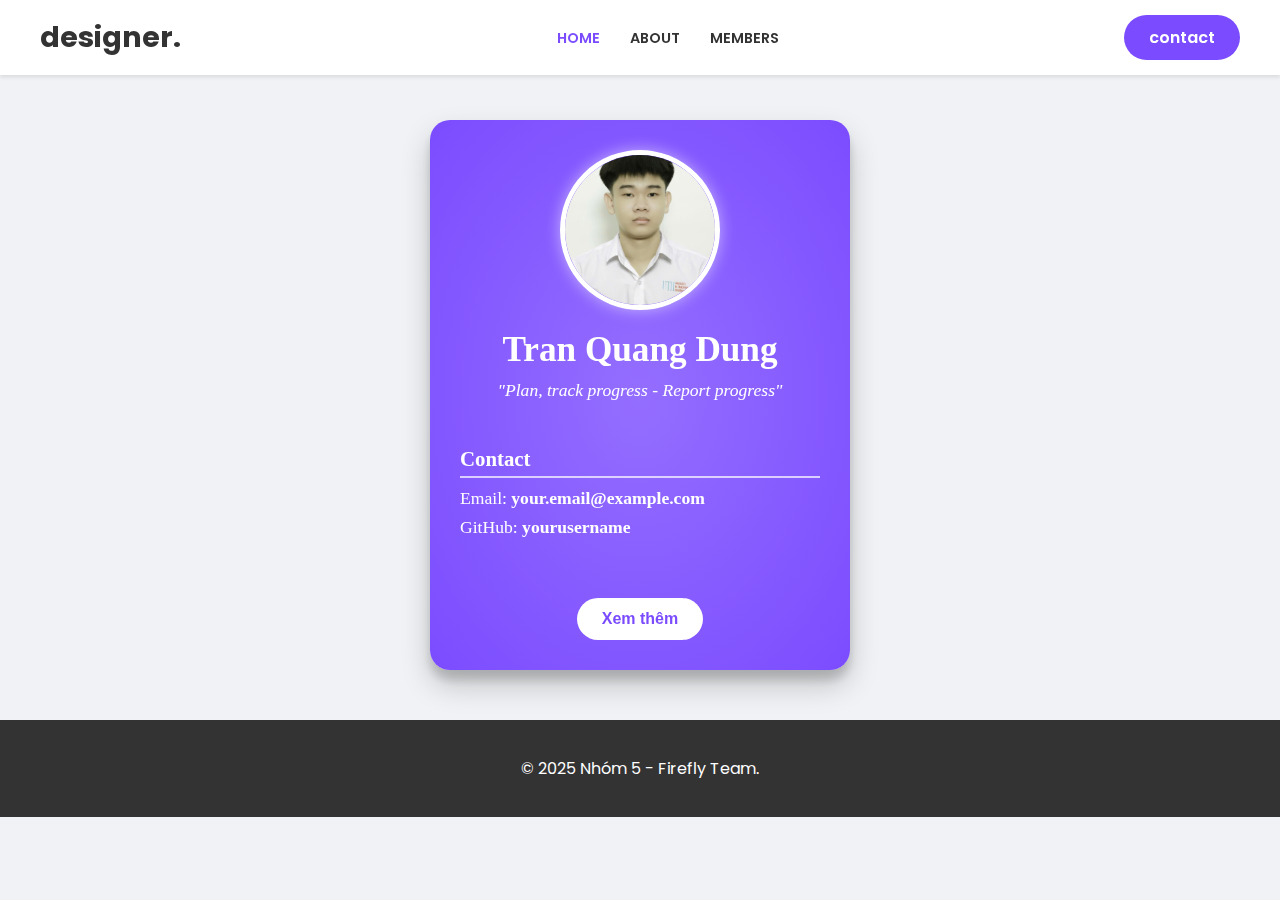
<file: tv2.html>
<!DOCTYPE html>
<html lang="vi">
<head>
    <meta charset="UTF-8">
    <meta name="viewport" content="width=device-width, initial-scale=1.0">
    <title>Thông Tin Thành Viên</title>
    <link href="https://fonts.googleapis.com/css2?family=Poppins:wght@400;600;700&display=swap" rel="stylesheet">
    <style>
        body {
            margin: 0;
            font-family: 'Poppins', sans-serif;
            background-color: #f0f2f5;
            color: #333;
        }
        .container {
            max-width: 1200px;
            margin: 0 auto;
            padding: 0 20px;
        }
        header {
            background-color: white;
            padding: 15px 0;
            box-shadow: 0 2px 4px rgba(0,0,0,0.1);
            position: fixed;
            width: 100%;
            top: 0;
            z-index: 1000;
        }
        header .container {
            display: flex;
            justify-content: space-between;
            align-items: center;
        }
        .logo {
            font-weight: 700;
            font-size: 1.8em;
        }
        .nav-links ul {
            margin: 0;
            padding: 0;
            list-style: none;
            display: flex;
            align-items: center;
        }
        .nav-links ul li {
            margin-left: 30px;
            position: relative;
        }
        .nav-links a {
            text-decoration: none;
            color: #333;
            font-weight: 600;
            text-transform: uppercase;
            font-size: 0.9em;
            transition: color 0.3s;
        }
        .nav-links a:hover, .nav-links a.active {
            color: #7b4cff;
        }
        .has-dropdown:hover .dropdown {
            display: block;
        }
        .dropdown {
            display: none;
            position: absolute;
            background-color: white;
            box-shadow: 0 4px 8px rgba(0,0,0,0.1);
            list-style: none;
            padding: 10px 0;
            margin-top: 10px;
            border-radius: 5px;
        }
        .dropdown li a {
            padding: 10px 20px;
            display: block;
            white-space: nowrap;
        }
        .btn-contact {
            background-color: #7b4cff;
            color: white;
            padding: 10px 25px;
            border-radius: 50px;
            text-decoration: none;
            font-weight: 600;
            transition: background-color 0.3s;
        }
        .btn-contact:hover {
            background-color: #5229cc;
        }
        footer {
            background-color: #333;
            color: white;
            padding: 20px 0;
            text-align: center;
            margin-top: auto;
        }
        
        main {
            display: flex;
            justify-content: center;
            align-items: center;
            padding: 120px 20px 50px 20px;
            min-height: calc(100vh - 120px - 62px);
            box-sizing: border-box;
        }

        .floating-container {
            animation: float 6s ease-in-out infinite;
        }

        @keyframes float {
            0% { transform: translateY(0px); }
            50% { transform: translateY(-20px); }
            100% { transform: translateY(0px); }
        }

        .card-container {
            perspective: 1500px;
            
            font-family: 'Times New Roman', Times, serif;
        }

        .card {
            width: 420px;
            height: 550px;
            position: relative;
            transform-style: preserve-3d;
            transition: transform 0.8s cubic-bezier(0.77, 0, 0.175, 1);
            box-shadow: 0 15px 30px rgba(0,0,0,0.2), 0 10px 10px rgba(0,0,0,0.15);
            border-radius: 20px;
        }

        .card-front, .card-back {
            position: absolute;
            width: 100%;
            height: 100%;
            backface-visibility: hidden;
            border-radius: 20px;
            display: flex;
            flex-direction: column;
            align-items: center;
            padding: 30px;
            box-sizing: border-box;
        }

        .card-front {
         
            background: radial-gradient(ellipse at center, #946eff, #7b4cff);
            color: white;
        }

        .profile-picture {
            width: 150px;
            height: 150px;
            border-radius: 50%;
            border: 5px solid white;
            object-fit: cover;
            margin-bottom: 20px;
            box-shadow: 0 0 15px rgba(255, 255, 255, 0.5);
        }

        .nickname {
            font-size: 2.2em;
            font-weight: bold;
            margin-bottom: 10px;
        }

        .motto {
            font-style: italic;
            margin-bottom: 25px;
            text-align: center;
            font-size: 1.1em;
        }

        .info-section {
            width: 100%;
            margin-bottom: 20px;
        }

        .info-section h3 {
            border-bottom: 2px solid rgba(255, 255, 255, 0.7);
            padding-bottom: 5px;
            margin-bottom: 10px;
            font-size: 1.3em;
        }

        .info-section ul {
            list-style: none;
            padding: 0;
            margin: 0;
            font-size: 1.1em;
        }

        .info-section ul li {
            margin-bottom: 8px;
        }

        .contact-info a {
            color: white;
            text-decoration: none;
            font-weight: bold;
        }

        .contact-info a:hover {
            text-decoration: underline;
        }

        .flip-button {
            background-color: white;
            color: #7b4cff;
            border: none;
            padding: 12px 25px;
            border-radius: 25px;
            cursor: pointer;
            font-weight: bold;
            font-size: 1em;
            margin-top: auto;
            transition: all 0.3s;
        }

        .flip-button:hover {
            background-color: #f0f2f5;
            color: #5229cc;
            transform: scale(1.05);
        }

        .card-back {
            background: white;
            color: #333;
            transform: rotateY(180deg);
            justify-content: center;
        }
        

        .close-button {
            position: absolute;
            top: 15px;
            right: 20px;
            background: none;
            border: none;
            font-size: 2.5em;
            font-weight: bold;
            color: #aaa;
            cursor: pointer;
            line-height: 1;
            padding: 0;
            transition: color 0.3s ease;
        }

        .close-button:hover {
            color: #333;
        }

        .philosophy {
            text-align: center;
            padding: 20px;
        }

        .philosophy h2 {
            color: #7b4cff;
            margin-bottom: 20px;
            font-size: 2em;
        }

        .philosophy p {
            font-size: 1.2em;
            line-height: 1.6;
        }

        .card-container.flipped .card {
            transform: rotateY(180deg);
        }
    </style>
</head>
<body>
    <header>
        <div class="container">
            <div class="logo">designer.</div>
            <nav class="nav-links">
                <ul>
                    <li><a href="#" class="active">home</a></li>
                    <li><a href="#">about</a></li>
                    <li class="has-dropdown">
                        <a href="#">members</a>
                       
                    </li>
                </ul>
            </nav>
            <a href="#" class="btn-contact">contact</a>
        </div>
    </header>

    <main>
        <div class="floating-container">
            <div class="card-container" id="cardContainer">
                <div class="card">
                    <div class="card-front">
                        <img src="dung.jpg" alt="Ảnh đại diện" class="profile-picture">
                        <div class="nickname">Tran Quang Dung</div>
                        <div class="motto">"Plan, track progress - Report progress"</div>


                        <div class="info-section contact-info">
                            <h3>Contact</h3>
                            <ul>
                                <li>Email: <a href="mailto:your.email@example.com">your.email@example.com</a></li>
                                <li>GitHub: <a href="https://github.com/yourusername" target="_blank">yourusername</a></li>
                            </ul>
                        </div>

                        <button class="flip-button" onclick="document.getElementById('cardContainer').classList.toggle('flipped')">Xem thêm</button>
                    </div>
                    <div class="card-back">
                        <button class="close-button" onclick="document.getElementById('cardContainer').classList.remove('flipped')">&times;</button>

                        <div class="philosophy">
                            <h2>Life Philosophy</h2>
                            <p>"Any sufficiently advanced technology is indistinguishable from magic."</p>
                        </div>
                    </div>
                </div>
            </div>
        </div>
    </main>

    <footer>
        <div class="container">
            <p>&copy; 2025 Nhóm 5 - Firefly Team.</p>
        </div>
    </footer>
</body>
</html>
</file>
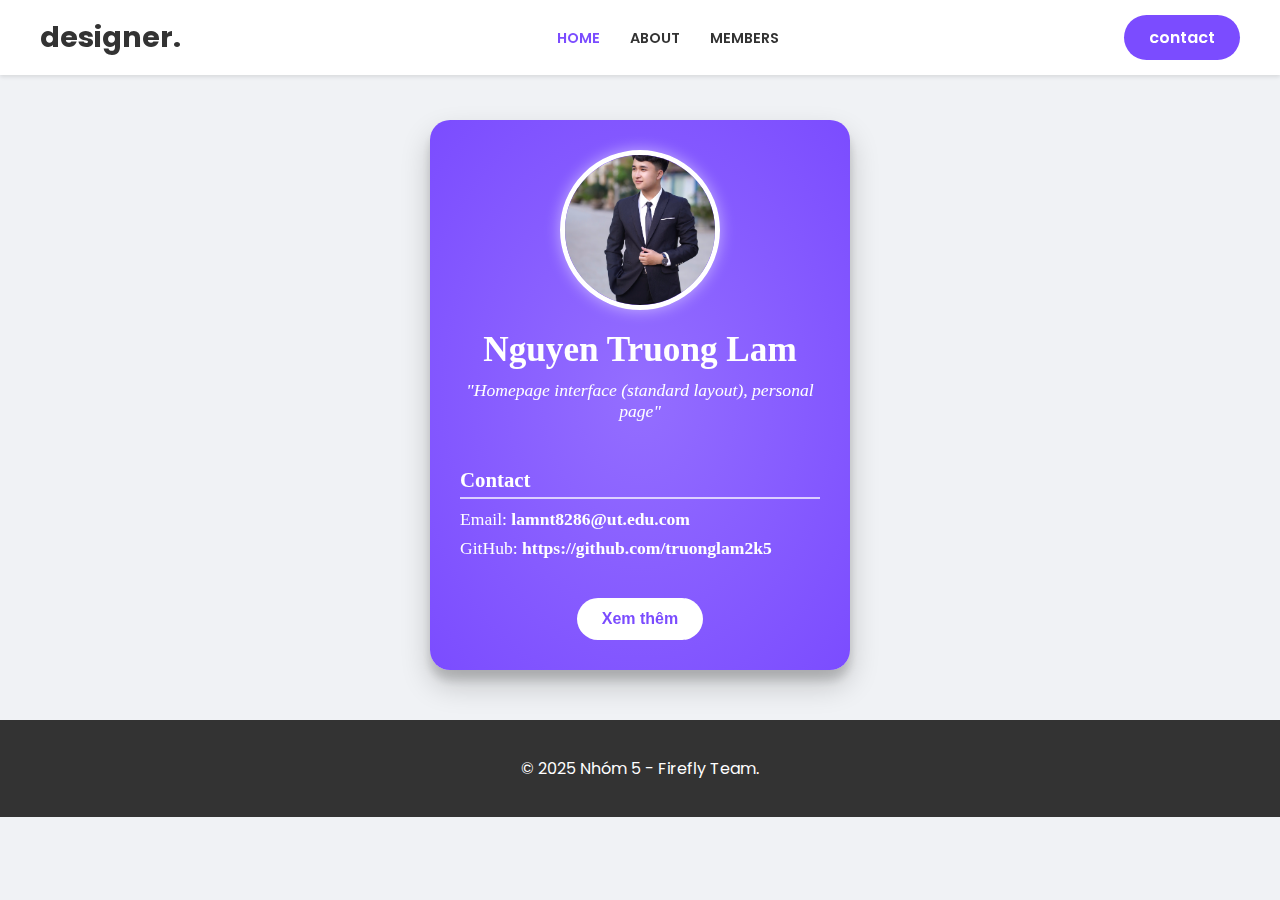
<file: tv3.html>
<!DOCTYPE html>
<html lang="vi">
<head>
    <meta charset="UTF-8">
    <meta name="viewport" content="width=device-width, initial-scale=1.0">
    <title>Thông Tin Thành Viên</title>
    <link href="https://fonts.googleapis.com/css2?family=Poppins:wght@400;600;700&display=swap" rel="stylesheet">
    <style>
        body {
            margin: 0;
            font-family: 'Poppins', sans-serif;
            background-color: #f0f2f5;
            color: #333;
        }
        .container {
            max-width: 1200px;
            margin: 0 auto;
            padding: 0 20px;
        }
        header {
            background-color: white;
            padding: 15px 0;
            box-shadow: 0 2px 4px rgba(0,0,0,0.1);
            position: fixed;
            width: 100%;
            top: 0;
            z-index: 1000;
        }
        header .container {
            display: flex;
            justify-content: space-between;
            align-items: center;
        }
        .logo {
            font-weight: 700;
            font-size: 1.8em;
        }
        .nav-links ul {
            margin: 0;
            padding: 0;
            list-style: none;
            display: flex;
            align-items: center;
        }
        .nav-links ul li {
            margin-left: 30px;
            position: relative;
        }
        .nav-links a {
            text-decoration: none;
            color: #333;
            font-weight: 600;
            text-transform: uppercase;
            font-size: 0.9em;
            transition: color 0.3s;
        }
        .nav-links a:hover, .nav-links a.active {
            color: #7b4cff;
        }
        .has-dropdown:hover .dropdown {
            display: block;
        }
        .dropdown {
            display: none;
            position: absolute;
            background-color: white;
            box-shadow: 0 4px 8px rgba(0,0,0,0.1);
            list-style: none;
            padding: 10px 0;
            margin-top: 10px;
            border-radius: 5px;
        }
        .dropdown li a {
            padding: 10px 20px;
            display: block;
            white-space: nowrap;
        }
        .btn-contact {
            background-color: #7b4cff;
            color: white;
            padding: 10px 25px;
            border-radius: 50px;
            text-decoration: none;
            font-weight: 600;
            transition: background-color 0.3s;
        }
        .btn-contact:hover {
            background-color: #5229cc;
        }
        footer {
            background-color: #333;
            color: white;
            padding: 20px 0;
            text-align: center;
            margin-top: auto;
        }
        
        main {
            display: flex;
            justify-content: center;
            align-items: center;
            padding: 120px 20px 50px 20px;
            min-height: calc(100vh - 120px - 62px);
            box-sizing: border-box;
        }

        .floating-container {
            animation: float 6s ease-in-out infinite;
        }

        @keyframes float {
            0% { transform: translateY(0px); }
            50% { transform: translateY(-20px); }
            100% { transform: translateY(0px); }
        }

        .card-container {
            perspective: 1500px;
            
            font-family: 'Times New Roman', Times, serif;
        }

        .card {
            width: 420px;
            height: 550px;
            position: relative;
            transform-style: preserve-3d;
            transition: transform 0.8s cubic-bezier(0.77, 0, 0.175, 1);
            box-shadow: 0 15px 30px rgba(0,0,0,0.2), 0 10px 10px rgba(0,0,0,0.15);
            border-radius: 20px;
        }

        .card-front, .card-back {
            position: absolute;
            width: 100%;
            height: 100%;
            backface-visibility: hidden;
            border-radius: 20px;
            display: flex;
            flex-direction: column;
            align-items: center;
            padding: 30px;
            box-sizing: border-box;
        }

        .card-front {
         
            background: radial-gradient(ellipse at center, #946eff, #7b4cff);
            color: white;
        }

        .profile-picture {
            width: 150px;
            height: 150px;
            border-radius: 50%;
            border: 5px solid white;
            object-fit: cover;
            margin-bottom: 20px;
            box-shadow: 0 0 15px rgba(255, 255, 255, 0.5);
        }

        .nickname {
            font-size: 2.2em;
            font-weight: bold;
            margin-bottom: 10px;
        }

        .motto {
            font-style: italic;
            margin-bottom: 25px;
            text-align: center;
            font-size: 1.1em;
        }

        .info-section {
            width: 100%;
            margin-bottom: 20px;
        }

        .info-section h3 {
            border-bottom: 2px solid rgba(255, 255, 255, 0.7);
            padding-bottom: 5px;
            margin-bottom: 10px;
            font-size: 1.3em;
        }

        .info-section ul {
            list-style: none;
            padding: 0;
            margin: 0;
            font-size: 1.1em;
        }

        .info-section ul li {
            margin-bottom: 8px;
        }

        .contact-info a {
            color: white;
            text-decoration: none;
            font-weight: bold;
        }

        .contact-info a:hover {
            text-decoration: underline;
        }

        .flip-button {
            background-color: white;
            color: #7b4cff;
            border: none;
            padding: 12px 25px;
            border-radius: 25px;
            cursor: pointer;
            font-weight: bold;
            font-size: 1em;
            margin-top: auto;
            transition: all 0.3s;
        }

        .flip-button:hover {
            background-color: #f0f2f5;
            color: #5229cc;
            transform: scale(1.05);
        }

        .card-back {
            background: white;
            color: #333;
            transform: rotateY(180deg);
            justify-content: center;
        }
        

        .close-button {
            position: absolute;
            top: 15px;
            right: 20px;
            background: none;
            border: none;
            font-size: 2.5em;
            font-weight: bold;
            color: #aaa;
            cursor: pointer;
            line-height: 1;
            padding: 0;
            transition: color 0.3s ease;
        }

        .close-button:hover {
            color: #333;
        }

        .philosophy {
            text-align: center;
            padding: 20px;
        }

        .philosophy h2 {
            color: #7b4cff;
            margin-bottom: 20px;
            font-size: 2em;
        }

        .philosophy p {
            font-size: 1.2em;
            line-height: 1.6;
        }

        .card-container.flipped .card {
            transform: rotateY(180deg);
        }
    </style>
</head>
<body>
    <header>
        <div class="container">
            <div class="logo">designer.</div>
            <nav class="nav-links">
                <ul>
                    <li><a href="#" class="active">home</a></li>
                    <li><a href="#">about</a></li>
                    <li class="has-dropdown">
                        <a href="#">members</a>
                       
                    </li>
                </ul>
            </nav>
            <a href="#" class="btn-contact">contact</a>
        </div>
    </header>

    <main>
        <div class="floating-container">
            <div class="card-container" id="cardContainer">
                <div class="card">
                    <div class="card-front">
                        <img src="lam.jpg" alt="Ảnh đại diện" class="profile-picture">
                        <div class="nickname">Nguyen Truong Lam</div>
                        <div class="motto">"Homepage interface (standard layout), personal page"</div>


                        <div class="info-section contact-info">
                            <h3>Contact</h3>
                            <ul>
                                <li>Email: <a href="mailto:your.email@example.com">lamnt8286@ut.edu.com</a></li>
                                <li>GitHub: <a href="https://github.com/yourusername" target="_blank">https://github.com/truonglam2k5</a></li>
                            </ul>
                        </div>

                        <button class="flip-button" onclick="document.getElementById('cardContainer').classList.toggle('flipped')">Xem thêm</button>
                    </div>
                    <div class="card-back">
                        <button class="close-button" onclick="document.getElementById('cardContainer').classList.remove('flipped')">&times;</button>

                        <div class="philosophy">
                            <h2>Life Philosophy</h2>
                            <p>"The best way to predict the future is to invent it."</p>
                        </div>
                    </div>
                </div>
            </div>
        </div>
    </main>

    <footer>
        <div class="container">
            <p>&copy; 2025 Nhóm 5 - Firefly Team.</p>
        </div>
    </footer>
</body>
</html>
</file>
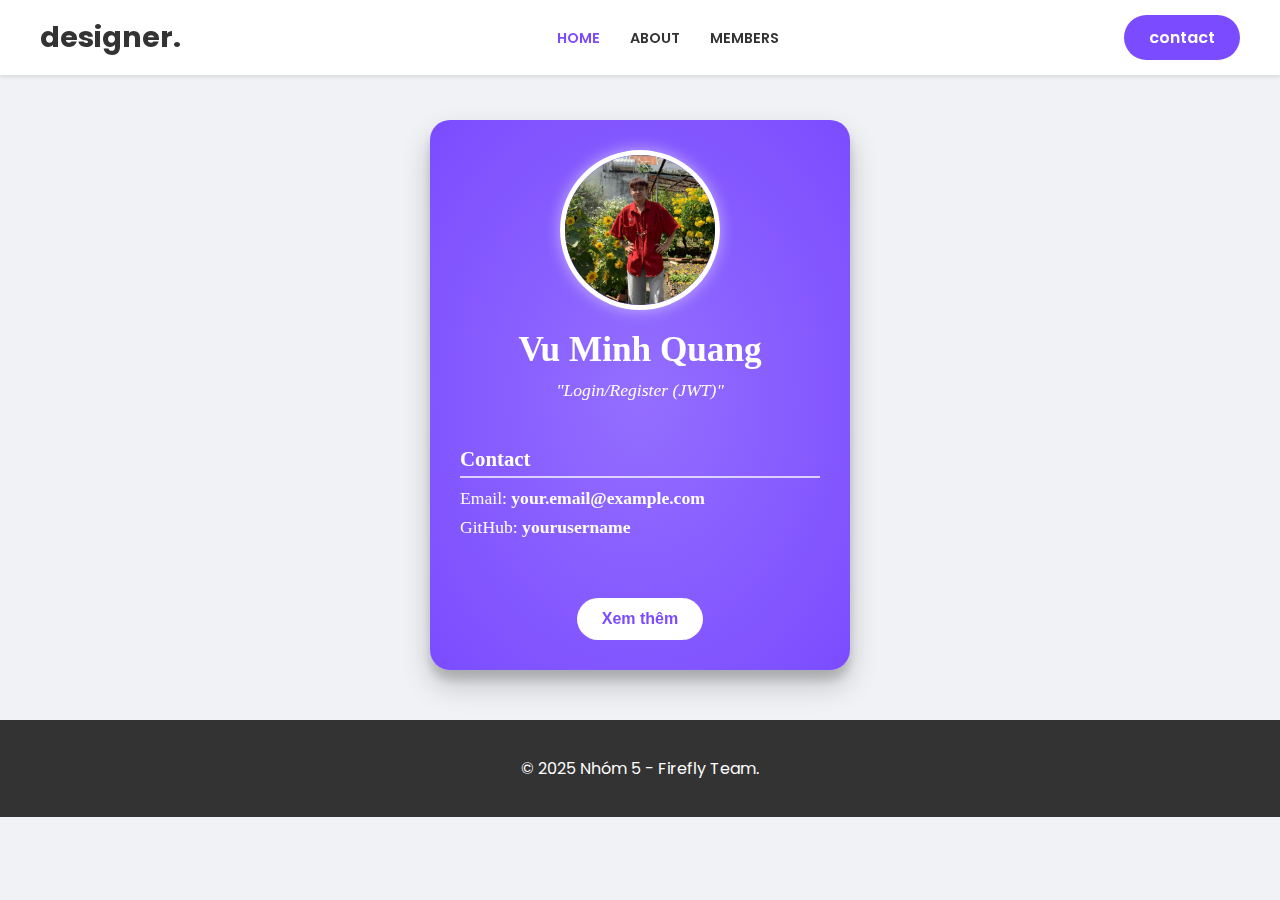
<file: tv4.html>
<!DOCTYPE html>
<html lang="vi">
<head>
    <meta charset="UTF-8">
    <meta name="viewport" content="width=device-width, initial-scale=1.0">
    <title>Thông Tin Thành Viên</title>
    <link href="https://fonts.googleapis.com/css2?family=Poppins:wght@400;600;700&display=swap" rel="stylesheet">
    <style>
        body {
            margin: 0;
            font-family: 'Poppins', sans-serif;
            background-color: #f0f2f5;
            color: #333;
        }
        .container {
            max-width: 1200px;
            margin: 0 auto;
            padding: 0 20px;
        }
        header {
            background-color: white;
            padding: 15px 0;
            box-shadow: 0 2px 4px rgba(0,0,0,0.1);
            position: fixed;
            width: 100%;
            top: 0;
            z-index: 1000;
        }
        header .container {
            display: flex;
            justify-content: space-between;
            align-items: center;
        }
        .logo {
            font-weight: 700;
            font-size: 1.8em;
        }
        .nav-links ul {
            margin: 0;
            padding: 0;
            list-style: none;
            display: flex;
            align-items: center;
        }
        .nav-links ul li {
            margin-left: 30px;
            position: relative;
        }
        .nav-links a {
            text-decoration: none;
            color: #333;
            font-weight: 600;
            text-transform: uppercase;
            font-size: 0.9em;
            transition: color 0.3s;
        }
        .nav-links a:hover, .nav-links a.active {
            color: #7b4cff;
        }
        .has-dropdown:hover .dropdown {
            display: block;
        }
        .dropdown {
            display: none;
            position: absolute;
            background-color: white;
            box-shadow: 0 4px 8px rgba(0,0,0,0.1);
            list-style: none;
            padding: 10px 0;
            margin-top: 10px;
            border-radius: 5px;
        }
        .dropdown li a {
            padding: 10px 20px;
            display: block;
            white-space: nowrap;
        }
        .btn-contact {
            background-color: #7b4cff;
            color: white;
            padding: 10px 25px;
            border-radius: 50px;
            text-decoration: none;
            font-weight: 600;
            transition: background-color 0.3s;
        }
        .btn-contact:hover {
            background-color: #5229cc;
        }
        footer {
            background-color: #333;
            color: white;
            padding: 20px 0;
            text-align: center;
            margin-top: auto;
        }
        
        main {
            display: flex;
            justify-content: center;
            align-items: center;
            padding: 120px 20px 50px 20px;
            min-height: calc(100vh - 120px - 62px);
            box-sizing: border-box;
        }

        .floating-container {
            animation: float 6s ease-in-out infinite;
        }

        @keyframes float {
            0% { transform: translateY(0px); }
            50% { transform: translateY(-20px); }
            100% { transform: translateY(0px); }
        }

        .card-container {
            perspective: 1500px;
            
            font-family: 'Times New Roman', Times, serif;
        }

        .card {
            width: 420px;
            height: 550px;
            position: relative;
            transform-style: preserve-3d;
            transition: transform 0.8s cubic-bezier(0.77, 0, 0.175, 1);
            box-shadow: 0 15px 30px rgba(0,0,0,0.2), 0 10px 10px rgba(0,0,0,0.15);
            border-radius: 20px;
        }

        .card-front, .card-back {
            position: absolute;
            width: 100%;
            height: 100%;
            backface-visibility: hidden;
            border-radius: 20px;
            display: flex;
            flex-direction: column;
            align-items: center;
            padding: 30px;
            box-sizing: border-box;
        }

        .card-front {
         
            background: radial-gradient(ellipse at center, #946eff, #7b4cff);
            color: white;
        }

        .profile-picture {
            width: 150px;
            height: 150px;
            border-radius: 50%;
            border: 5px solid white;
            object-fit: cover;
            margin-bottom: 20px;
            box-shadow: 0 0 15px rgba(255, 255, 255, 0.5);
        }

        .nickname {
            font-size: 2.2em;
            font-weight: bold;
            margin-bottom: 10px;
        }

        .motto {
            font-style: italic;
            margin-bottom: 25px;
            text-align: center;
            font-size: 1.1em;
        }

        .info-section {
            width: 100%;
            margin-bottom: 20px;
        }

        .info-section h3 {
            border-bottom: 2px solid rgba(255, 255, 255, 0.7);
            padding-bottom: 5px;
            margin-bottom: 10px;
            font-size: 1.3em;
        }

        .info-section ul {
            list-style: none;
            padding: 0;
            margin: 0;
            font-size: 1.1em;
        }

        .info-section ul li {
            margin-bottom: 8px;
        }

        .contact-info a {
            color: white;
            text-decoration: none;
            font-weight: bold;
        }

        .contact-info a:hover {
            text-decoration: underline;
        }

        .flip-button {
            background-color: white;
            color: #7b4cff;
            border: none;
            padding: 12px 25px;
            border-radius: 25px;
            cursor: pointer;
            font-weight: bold;
            font-size: 1em;
            margin-top: auto;
            transition: all 0.3s;
        }

        .flip-button:hover {
            background-color: #f0f2f5;
            color: #5229cc;
            transform: scale(1.05);
        }

        .card-back {
            background: white;
            color: #333;
            transform: rotateY(180deg);
            justify-content: center;
        }
        

        .close-button {
            position: absolute;
            top: 15px;
            right: 20px;
            background: none;
            border: none;
            font-size: 2.5em;
            font-weight: bold;
            color: #aaa;
            cursor: pointer;
            line-height: 1;
            padding: 0;
            transition: color 0.3s ease;
        }

        .close-button:hover {
            color: #333;
        }

        .philosophy {
            text-align: center;
            padding: 20px;
        }

        .philosophy h2 {
            color: #7b4cff;
            margin-bottom: 20px;
            font-size: 2em;
        }

        .philosophy p {
            font-size: 1.2em;
            line-height: 1.6;
        }

        .card-container.flipped .card {
            transform: rotateY(180deg);
        }
    </style>
</head>
<body>
    <header>
        <div class="container">
            <div class="logo">designer.</div>
            <nav class="nav-links">
                <ul>
                    <li><a href="#" class="active">home</a></li>
                    <li><a href="#">about</a></li>
                    <li class="has-dropdown">
                        <a href="#">members</a>
                       
                    </li>
                </ul>
            </nav>
            <a href="#" class="btn-contact">contact</a>
        </div>
    </header>

    <main>
        <div class="floating-container">
            <div class="card-container" id="cardContainer">
                <div class="card">
                    <div class="card-front">
                        <img src="quang.jpg" alt="Ảnh đại diện" class="profile-picture">
                        <div class="nickname">Vu Minh Quang</div>
                        <div class="motto">"Login/Register (JWT)"</div>


                        <div class="info-section contact-info">
                            <h3>Contact</h3>
                            <ul>
                                <li>Email: <a href="mailto:your.email@example.com">your.email@example.com</a></li>
                                <li>GitHub: <a href="https://github.com/yourusername" target="_blank">yourusername</a></li>
                            </ul>
                        </div>

                        <button class="flip-button" onclick="document.getElementById('cardContainer').classList.toggle('flipped')">Xem thêm</button>
                    </div>
                    <div class="card-back">
                        <button class="close-button" onclick="document.getElementById('cardContainer').classList.remove('flipped')">&times;</button>

                        <div class="philosophy">
                            <h2>Life Philosophy</h2>
                            <p>"The advance of technology is based on making it fit in so that you don’t really even notice it, so it’s part of everyday life."</p>
                        </div>
                    </div>
                </div>
            </div>
        </div>
    </main>

    <footer>
        <div class="container">
            <p>&copy; 2025 Nhóm 5 - Firefly Team.</p>
        </div>
    </footer>
</body>
</html>
</file>
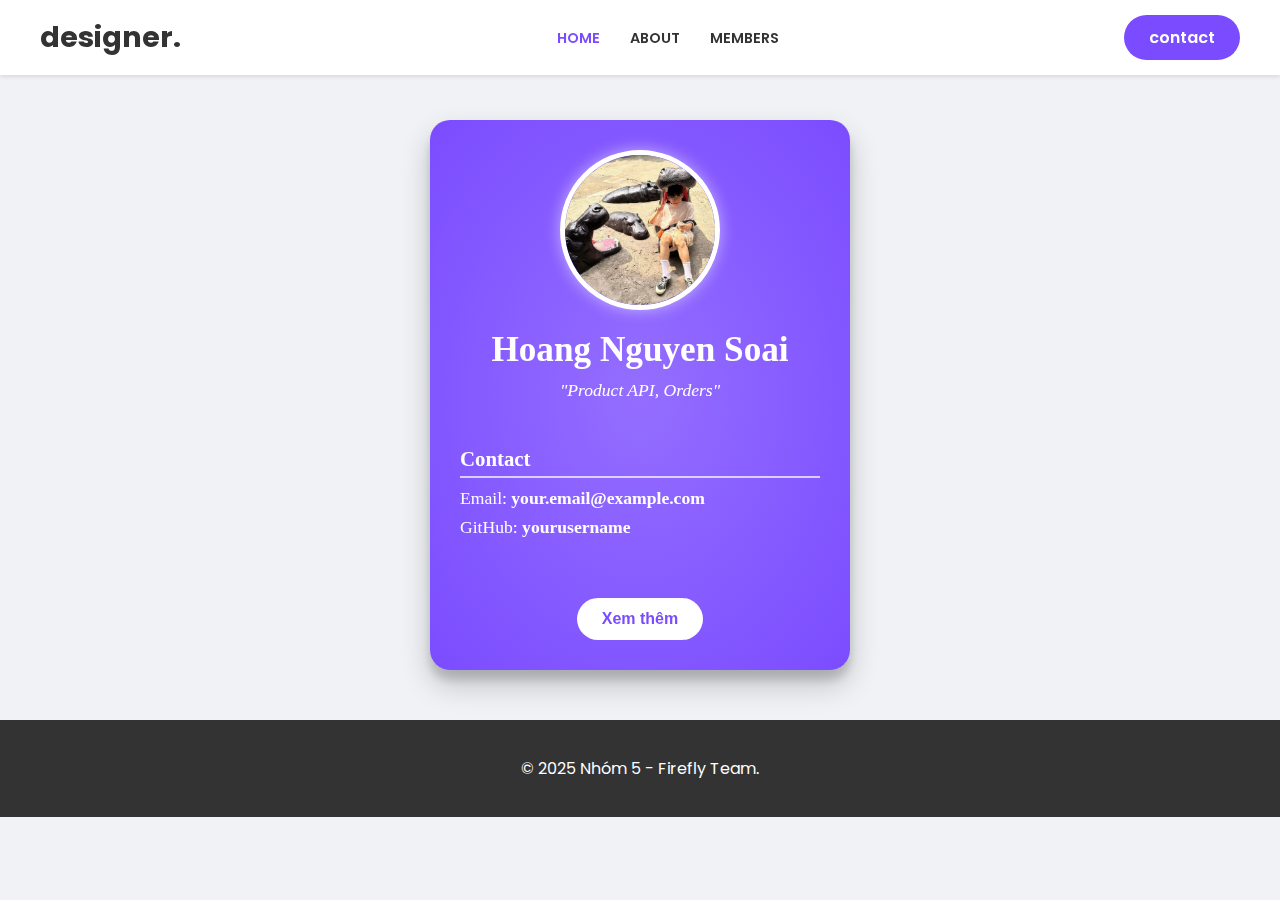
<file: tv5.html>
<!DOCTYPE html>
<html lang="vi">
<head>
    <meta charset="UTF-8">
    <meta name="viewport" content="width=device-width, initial-scale=1.0">
    <title>Thông Tin Thành Viên</title>
    <link href="https://fonts.googleapis.com/css2?family=Poppins:wght@400;600;700&display=swap" rel="stylesheet">
    <style>
        body {
            margin: 0;
            font-family: 'Poppins', sans-serif;
            background-color: #f0f2f5;
            color: #333;
        }
        .container {
            max-width: 1200px;
            margin: 0 auto;
            padding: 0 20px;
        }
        header {
            background-color: white;
            padding: 15px 0;
            box-shadow: 0 2px 4px rgba(0,0,0,0.1);
            position: fixed;
            width: 100%;
            top: 0;
            z-index: 1000;
        }
        header .container {
            display: flex;
            justify-content: space-between;
            align-items: center;
        }
        .logo {
            font-weight: 700;
            font-size: 1.8em;
        }
        .nav-links ul {
            margin: 0;
            padding: 0;
            list-style: none;
            display: flex;
            align-items: center;
        }
        .nav-links ul li {
            margin-left: 30px;
            position: relative;
        }
        .nav-links a {
            text-decoration: none;
            color: #333;
            font-weight: 600;
            text-transform: uppercase;
            font-size: 0.9em;
            transition: color 0.3s;
        }
        .nav-links a:hover, .nav-links a.active {
            color: #7b4cff;
        }
        .has-dropdown:hover .dropdown {
            display: block;
        }
        .dropdown {
            display: none;
            position: absolute;
            background-color: white;
            box-shadow: 0 4px 8px rgba(0,0,0,0.1);
            list-style: none;
            padding: 10px 0;
            margin-top: 10px;
            border-radius: 5px;
        }
        .dropdown li a {
            padding: 10px 20px;
            display: block;
            white-space: nowrap;
        }
        .btn-contact {
            background-color: #7b4cff;
            color: white;
            padding: 10px 25px;
            border-radius: 50px;
            text-decoration: none;
            font-weight: 600;
            transition: background-color 0.3s;
        }
        .btn-contact:hover {
            background-color: #5229cc;
        }
        footer {
            background-color: #333;
            color: white;
            padding: 20px 0;
            text-align: center;
            margin-top: auto;
        }
        
        main {
            display: flex;
            justify-content: center;
            align-items: center;
            padding: 120px 20px 50px 20px;
            min-height: calc(100vh - 120px - 62px);
            box-sizing: border-box;
        }

        .floating-container {
            animation: float 6s ease-in-out infinite;
        }

        @keyframes float {
            0% { transform: translateY(0px); }
            50% { transform: translateY(-20px); }
            100% { transform: translateY(0px); }
        }

        .card-container {
            perspective: 1500px;
            
            font-family: 'Times New Roman', Times, serif;
        }

        .card {
            width: 420px;
            height: 550px;
            position: relative;
            transform-style: preserve-3d;
            transition: transform 0.8s cubic-bezier(0.77, 0, 0.175, 1);
            box-shadow: 0 15px 30px rgba(0,0,0,0.2), 0 10px 10px rgba(0,0,0,0.15);
            border-radius: 20px;
        }

        .card-front, .card-back {
            position: absolute;
            width: 100%;
            height: 100%;
            backface-visibility: hidden;
            border-radius: 20px;
            display: flex;
            flex-direction: column;
            align-items: center;
            padding: 30px;
            box-sizing: border-box;
        }

        .card-front {
         
            background: radial-gradient(ellipse at center, #946eff, #7b4cff);
            color: white;
        }

        .profile-picture {
            width: 150px;
            height: 150px;
            border-radius: 50%;
            border: 5px solid white;
            object-fit: cover;
            margin-bottom: 20px;
            box-shadow: 0 0 15px rgba(255, 255, 255, 0.5);
        }

        .nickname {
            font-size: 2.2em;
            font-weight: bold;
            margin-bottom: 10px;
        }

        .motto {
            font-style: italic;
            margin-bottom: 25px;
            text-align: center;
            font-size: 1.1em;
        }

        .info-section {
            width: 100%;
            margin-bottom: 20px;
        }

        .info-section h3 {
            border-bottom: 2px solid rgba(255, 255, 255, 0.7);
            padding-bottom: 5px;
            margin-bottom: 10px;
            font-size: 1.3em;
        }

        .info-section ul {
            list-style: none;
            padding: 0;
            margin: 0;
            font-size: 1.1em;
        }

        .info-section ul li {
            margin-bottom: 8px;
        }

        .contact-info a {
            color: white;
            text-decoration: none;
            font-weight: bold;
        }

        .contact-info a:hover {
            text-decoration: underline;
        }

        .flip-button {
            background-color: white;
            color: #7b4cff;
            border: none;
            padding: 12px 25px;
            border-radius: 25px;
            cursor: pointer;
            font-weight: bold;
            font-size: 1em;
            margin-top: auto;
            transition: all 0.3s;
        }

        .flip-button:hover {
            background-color: #f0f2f5;
            color: #5229cc;
            transform: scale(1.05);
        }

        .card-back {
            background: white;
            color: #333;
            transform: rotateY(180deg);
            justify-content: center;
        }
        

        .close-button {
            position: absolute;
            top: 15px;
            right: 20px;
            background: none;
            border: none;
            font-size: 2.5em;
            font-weight: bold;
            color: #aaa;
            cursor: pointer;
            line-height: 1;
            padding: 0;
            transition: color 0.3s ease;
        }

        .close-button:hover {
            color: #333;
        }

        .philosophy {
            text-align: center;
            padding: 20px;
        }

        .philosophy h2 {
            color: #7b4cff;
            margin-bottom: 20px;
            font-size: 2em;
        }

        .philosophy p {
            font-size: 1.2em;
            line-height: 1.6;
        }

        .card-container.flipped .card {
            transform: rotateY(180deg);
        }
    </style>
</head>
<body>
    <header>
        <div class="container">
            <div class="logo">designer.</div>
            <nav class="nav-links">
                <ul>
                    <li><a href="index.html" class="active">home</a></li>
                    <li><a href="index.html#about">about</a></li>
                    <li class="has-dropdown">
                        <a href="index.html#members">members</a>

                    </li>
                </ul>
            </nav>
            <a href="#" class="btn-contact">contact</a>
        </div>
    </header>

    <main>
        <div class="floating-container">
            <div class="card-container" id="cardContainer">
                <div class="card">
                    <div class="card-front">
                        <img src="soai.jpg" alt="Ảnh đại diện" class="profile-picture">
                        <div class="nickname">Hoang Nguyen Soai</div>
                        <div class="motto">"Product API, Orders"</div>


                        <div class="info-section contact-info">
                            <h3>Contact</h3>
                            <ul>
                                <li>Email: <a href="mailto:your.email@example.com">your.email@example.com</a></li>
                                <li>GitHub: <a href="https://github.com/yourusername" target="_blank">yourusername</a></li>
                            </ul>
                        </div>

                        <button class="flip-button" onclick="document.getElementById('cardContainer').classList.toggle('flipped')">Xem thêm</button>
                    </div>
                    <div class="card-back">
                        <button class="close-button" onclick="document.getElementById('cardContainer').classList.remove('flipped')">&times;</button>

                        <div class="philosophy">
                            <h2>Life Philosophy</h2>
                            <p>"You can focus on things that are barriers or you can focus on scaling the wall or redefining the problem."</p>
                        </div>
                    </div>
                </div>
            </div>
        </div>
    </main>

    <footer>
        <div class="container">
            <p>&copy; 2025 Nhóm 5 - Firefly Team.</p>
        </div>
    </footer>
</body>
</html>
</file>
